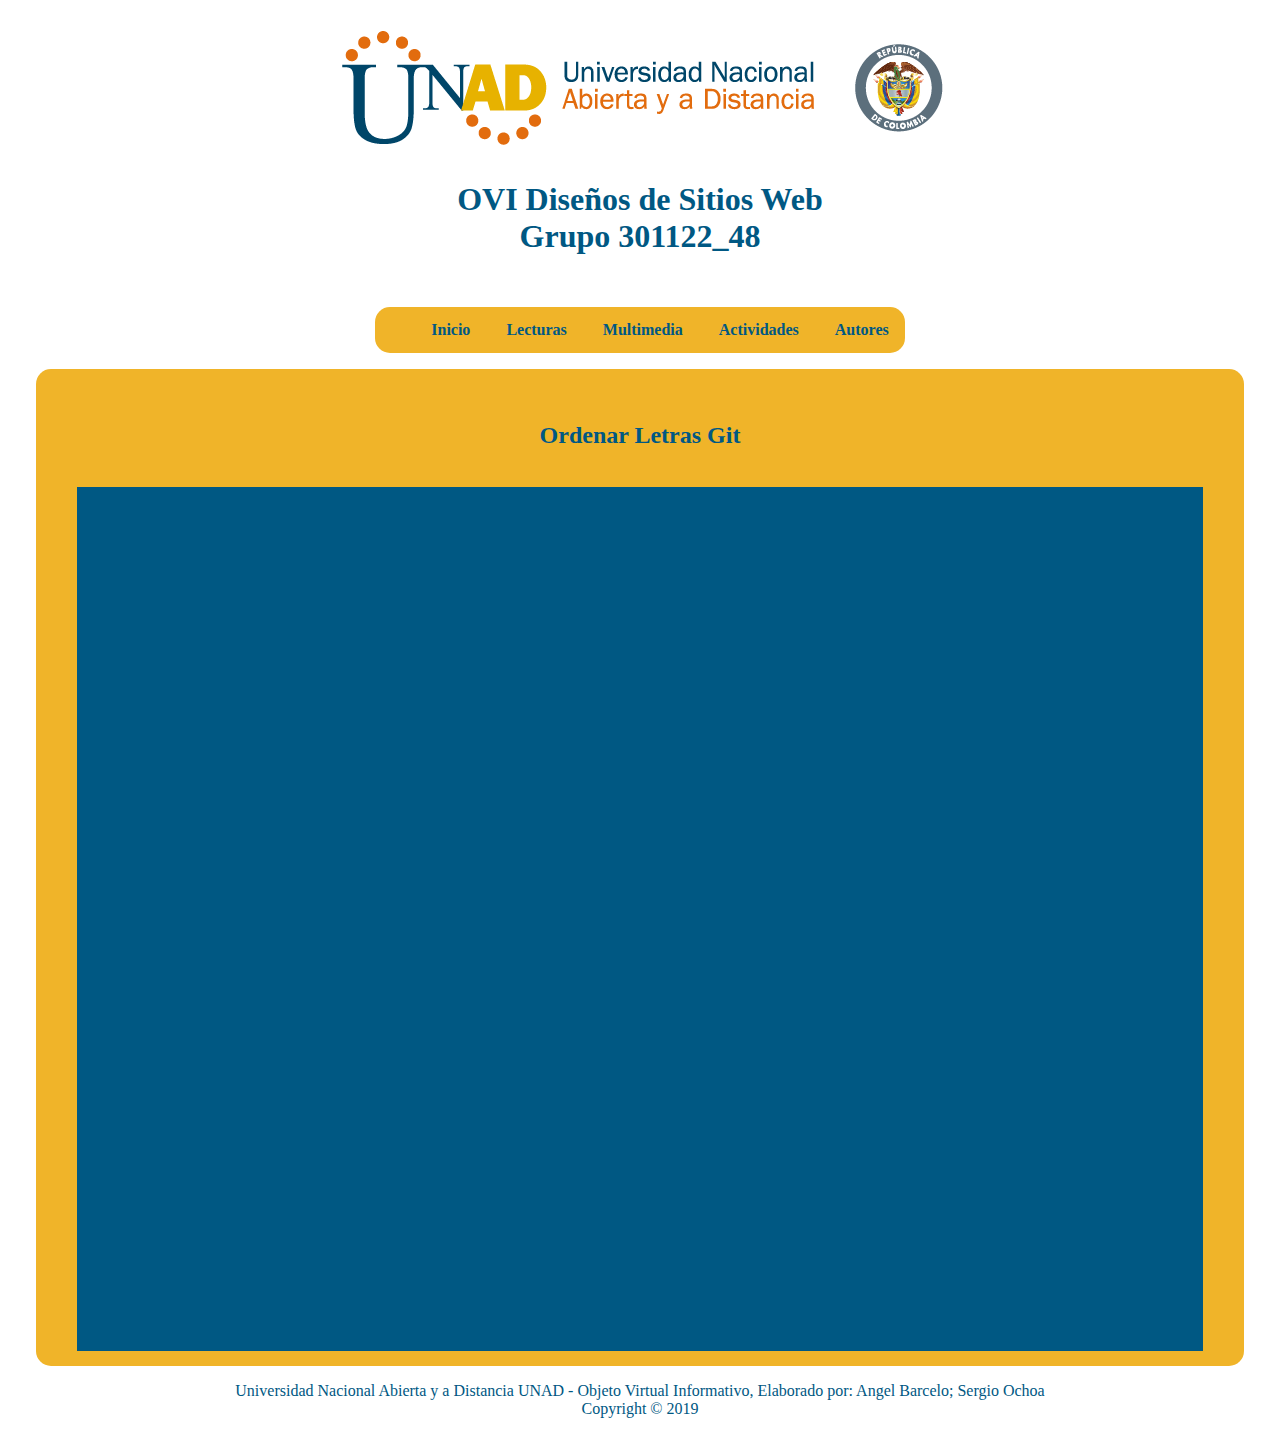
<file: actividades1.html>
<!DOCTYPE html>
<html lang="es">

<head>
  <meta charset="utf-8">
  <title>OVI Diseños Sitios Web</title>
  <link rel="stylesheet" href="CSS/estilos.css">
  <style type="text/css"></style>
</head>

<body>
  <header>
    <img src="haderUNAD.png" alt="some_text" style="width:width;height:height">
    <h1>OVI Diseños de Sitios Web<br>Grupo 301122_48</h1>
  </header>
  <nav>
    <ul class="menu">
      <li><a href="index.html">Inicio</a></li>
      <li class="desplegable">
        <a class="btnDesplegable" href="#">Lecturas</a>
      <div class="contenidoDesplegable">
        <a href="lecturas1.html">GIT</a>
        <a href="lecturas2.html">GITHUB</a>
        <a href="lecturas3.html">Mockup's</a>
        <a href="lecturas4.html">HTML5</a>
        <a href="lecturas5.html">CSS3</a>
      </div>
      </li>
      <li class="desplegable">
        <a class="btnDesplegable" href="#">Multimedia</a>
      <div class="contenidoDesplegable">
        <a href="multimedia1.html">Curso De HTML 5</a>
        <a href="multimedia2.html">Curso profesional de CSS3 de 0 a 100</a>
      </div>
      </li>
      <li class="desplegable">
        <a class="btnDesplegable" href="#">Actividades</a>
      <div class="contenidoDesplegable">
        <a href="actividades1.html">1. Ordenar Letras GitL</a>
        <a href="actividades2.html">2. Sopa De Letras</a>
        <a href="actividades3.html">3. Crucigramas</a>
      </div>
      </li>
      <li><a href="autores.html">Autores</a></li>
    </ul>
  </nav>
<section class="contenedor">
  <br>
  <h3>
    <h2 align="center">Ordenar Letras Git</h2>
  </h3>
  <br/>
  <article>
    <p>
      <iframe src='https://es.educaplay.com/recursos-educativos/3644293-github.html' width= '100%' height='800' frameborder='0'></iframe><a href='https://es.educaplay.com/recursos-educativos/3644293-github.html'></a>
    </p>
  </article>
    </section>
<footer>
    <p>Universidad Nacional Abierta y a Distancia UNAD - Objeto Virtual Informativo, Elaborado por: Angel Barcelo; Sergio Ochoa <br>Copyright &copy; 2019</p>
  </footer>

</body>
</html>
</file>
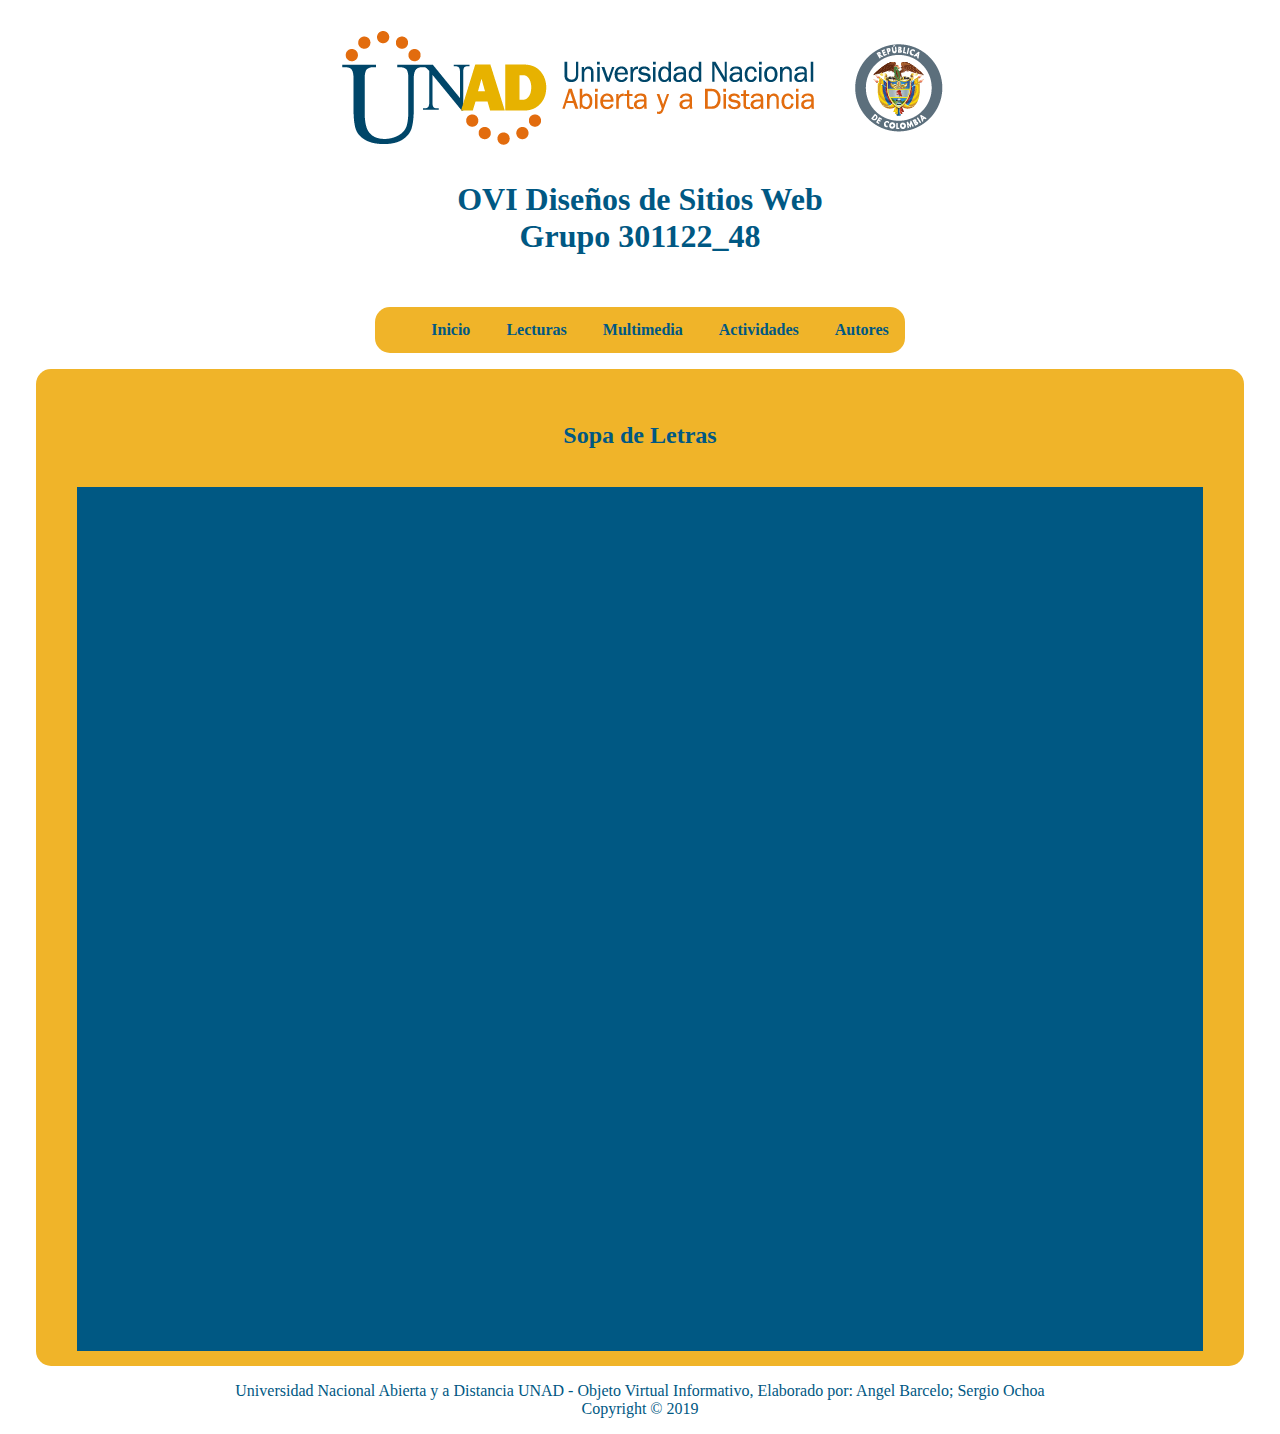
<file: actividades2.html>
<!DOCTYPE html>
<html lang="es">

<head>
  <meta charset="utf-8">
  <title>OVI Diseños Sitios Web</title>
  <link rel="stylesheet" href="CSS/estilos.css">
  <style type="text/css"></style>
</head>

<body>
  <header>
    <img src="haderUNAD.png" alt="some_text" style="width:width;height:height">
    <h1>OVI Diseños de Sitios Web<br>Grupo 301122_48</h1>
  </header>
  <nav>
    <ul class="menu">
      <li><a href="index.html">Inicio</a></li>
      <li class="desplegable">
        <a class="btnDesplegable" href="#">Lecturas</a>
      <div class="contenidoDesplegable">
        <a href="lecturas1.html">GIT</a>
        <a href="lecturas2.html">GITHUB</a>
        <a href="lecturas3.html">Mockup's</a>
        <a href="lecturas4.html">HTML5</a>
        <a href="lecturas5.html">CSS3</a>
      </div>
      </li>
      <li class="desplegable">
        <a class="btnDesplegable" href="#">Multimedia</a>
      <div class="contenidoDesplegable">
        <a href="multimedia1.html">Curso De HTML 5</a>
        <a href="multimedia2.html">Curso profesional de CSS3 de 0 a 100</a>
      </div>
      </li>
      <li class="desplegable">
        <a class="btnDesplegable" href="#">Actividades</a>
      <div class="contenidoDesplegable">
        <a href="actividades1.html">1. Ordenar Letras Git</a>
        <a href="actividades2.html">2. Sopa De Letras</a>
        <a href="actividades3.html">3. Crucigramas</a>
      </div>
      </li>
      <li><a href="autores.html">Autores</a></li>
    </ul>
  </nav>
<section class="contenedor">
  <br>
  <h3>
    <h2 align="center">Sopa de Letras</h2>
  </h3>
  <br/>
  <article>
    <p>
      <iframe src='https://es.educaplay.com/recursos-educativos/2647596-sopa_de_letras_ova_html5_y_css.html' width= '100%' height='800' frameborder='0'></iframe><a href='https://es.educaplay.com/recursos-educativos/2647596-sopa_de_letras_ova_html5_y_css.html'></a>
    </p>

  </article>
    </section>
<footer>
    <p>Universidad Nacional Abierta y a Distancia UNAD - Objeto Virtual Informativo, Elaborado por: Angel Barcelo; Sergio Ochoa <br>Copyright &copy; 2019</p>
  </footer>

</body>
</html>
</file>
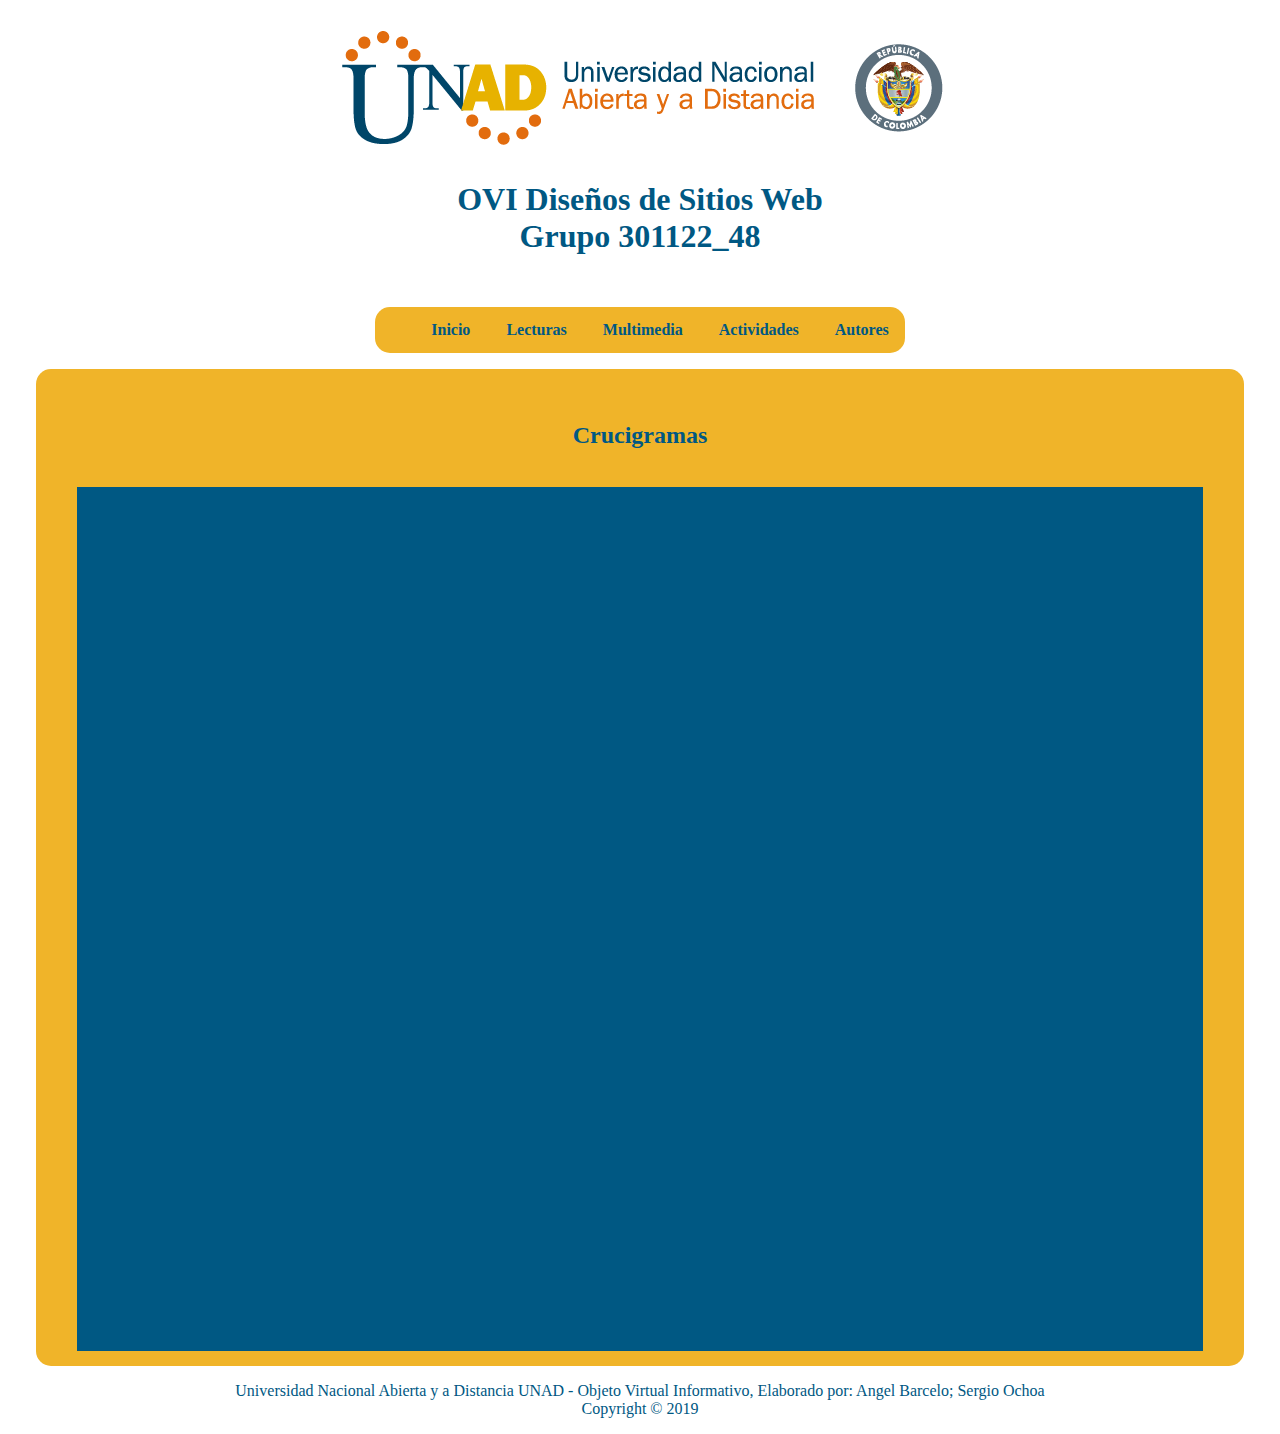
<file: actividades3.html>
<!DOCTYPE html>
<html lang="es">

<head>
  <meta charset="utf-8">
  <title>OVI Diseños Sitios Web</title>
  <link rel="stylesheet" href="CSS/estilos.css">
  <style type="text/css"></style>
</head>

<body>
  <header>
    <img src="haderUNAD.png" alt="some_text" style="width:width;height:height">
    <h1>OVI Diseños de Sitios Web<br>Grupo 301122_48</h1>
  </header>
  <nav>
    <ul class="menu">
      <li><a href="index.html">Inicio</a></li>
      <li class="desplegable">
        <a class="btnDesplegable" href="#">Lecturas</a>
      <div class="contenidoDesplegable">
        <a href="lecturas1.html">GIT</a>
        <a href="lecturas2.html">GITHUB</a>
        <a href="lecturas3.html">Mockup's</a>
        <a href="lecturas4.html">HTML5</a>
        <a href="lecturas5.html">CSS3</a>
      </div>
      </li>
      <li class="desplegable">
        <a class="btnDesplegable" href="#">Multimedia</a>
      <div class="contenidoDesplegable">
        <a href="multimedia1.html">Curso De HTML 5</a>
        <a href="multimedia2.html">Curso profesional de CSS3 de 0 a 100</a>
      </div>
      </li>
      <li class="desplegable">
        <a class="btnDesplegable" href="#">Actividades</a>
      <div class="contenidoDesplegable">
        <a href="actividades1.html">1. Ordenar Letras Git</a>
        <a href="actividades2.html">2. Sopa De Letras</a>
        <a href="actividades3.html">3. Crucigramass</a>
      </div>
      </li>
      <li><a href="autores.html">Autores</a></li>
    </ul>
  </nav>
<section class="contenedor">
  <br>
  <h3>
    <h2 align="center">Crucigramas</h2>
  </h3>
  <br/>
  <article>
    <p>
      <iframe src='https://es.educaplay.com/recursos-educativos/3258125-html_y_css.html' width= '100%' height='800' frameborder='0'></iframe><a href='https://es.educaplay.com/recursos-educativos/3258125-html_y_css.html'></a>
    </p>

  </article>
    </section>
<footer>
    <p>Universidad Nacional Abierta y a Distancia UNAD - Objeto Virtual Informativo, Elaborado por: Angel Barcelo; Sergio Ochoa <br>Copyright &copy; 2019</p>
  </footer>

</body>
</html>
</file>
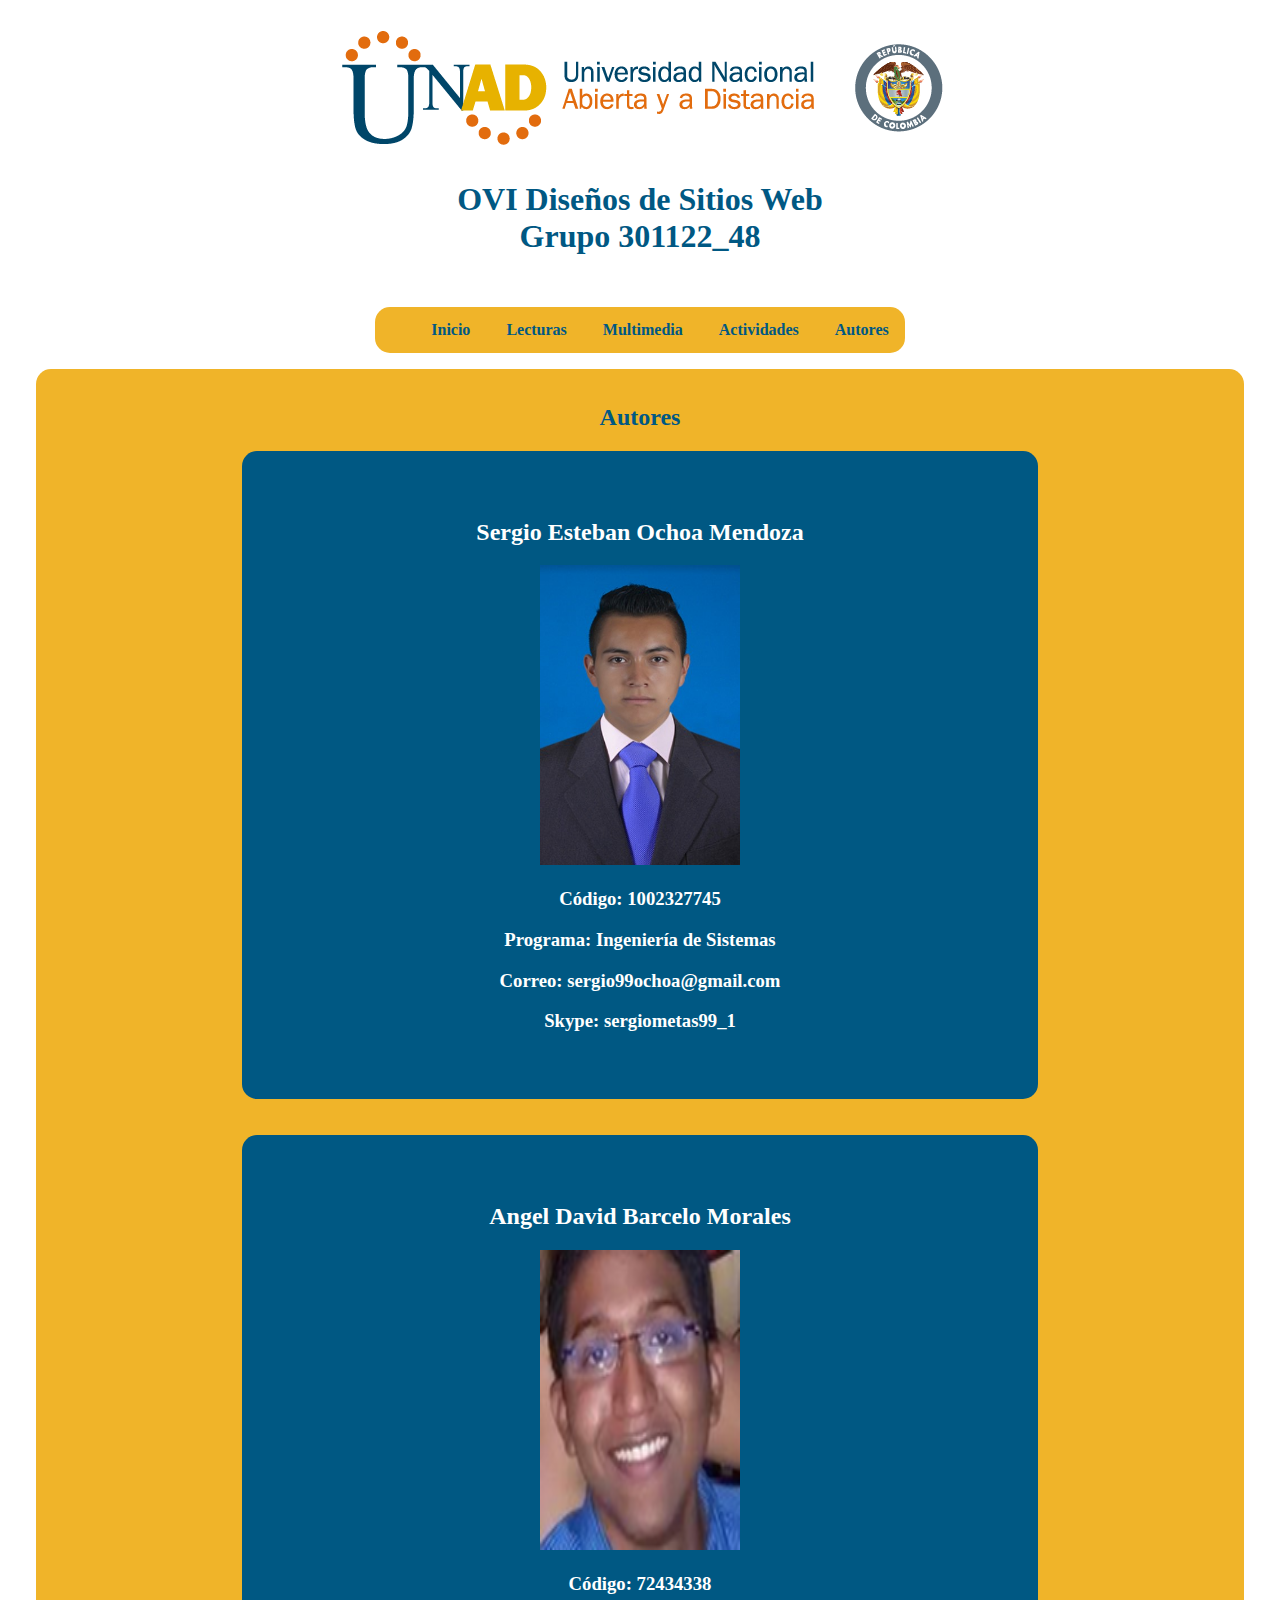
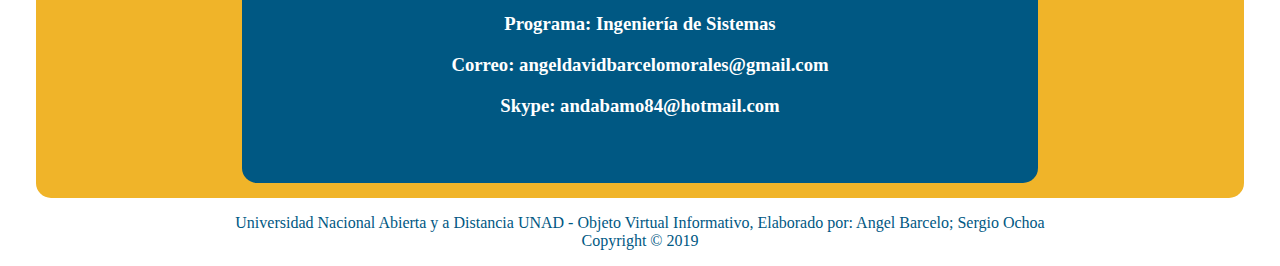
<file: autores.html>
<!DOCTYPE html>
<html lang="es">

<head>
  <meta charset="utf-8">
  <title>OVI Diseños Sitios Web</title>
  <link rel="stylesheet" href="CSS/estilos.css">
  <style type="text/css"></style>
</head>

<body>
  <header>
    <img src="haderUNAD.png" alt="some_text" style="width:width;height:height">
    <h1>OVI Diseños de Sitios Web<br>Grupo 301122_48</h1>
  </header>
  <nav>
    <ul class="menu">
      <li><a href="index.html">Inicio</a></li>
      <li class="desplegable">
        <a class="btnDesplegable" href="#">Lecturas</a>
      <div class="contenidoDesplegable">
        <a href="lecturas1.html">GIT</a>
        <a href="lecturas2.html">GITHUB</a>
        <a href="lecturas3.html">Mockup's</a>
        <a href="lecturas4.html">HTML5</a>
        <a href="lecturas5.html">CSS3</a>
      </div>
      </li>
      <li class="desplegable">
        <a class="btnDesplegable" href="#">Multimedia</a>
      <div class="contenidoDesplegable">
        <a href="multimedia1.html">Curso de HTML5</a>
        <a href="multimedia2.html">Curso de CSS3</a>
      </div>
      </li>
      <li class="desplegable">
        <a class="btnDesplegable" href="#">Actividades</a>
      <div class="contenidoDesplegable">
        <a href="actividades1.html">1.Ordenar Letras Git</a>
        <a href="actividades2.html">2.Sopa de Letras</a>
        <a href="actividades3.html">3.Crucigramas</a>
      </div>
      </li>
      <li><a href="autores.html">Autores</a></li>
    </ul>
  </nav>

  <section class="contenedor">
    <h2>Autores</h2>
    <section class="principal">
      <h2>Sergio Esteban Ochoa Mendoza</h2>
      <img src="autores1.jpg" width="200px" height="300px">
      <h3>Código: 1002327745</h3>
      <h3>Programa: Ingeniería de Sistemas</h3>
      <h3>Correo: sergio99ochoa@gmail.com</h3>
      <h3>Skype: sergiometas99_1</h3>
    </section>
    <br><br><br>
    <section class="principal2">
      <h2>Angel David Barcelo Morales</h2>
      <img src="autores2.jpg" width="200px" height="300px">
      <h3>Código: 72434338</h3>
      <h3>Programa: Ingeniería de Sistemas</h3>
      <h3>Correo: angeldavidbarcelomorales@gmail.com</h3>
      <h3>Skype: andabamo84@hotmail.com</h3>
    </section>
  </section>

  <footer>
    <p>Universidad Nacional Abierta y a Distancia UNAD - Objeto Virtual Informativo, Elaborado por: Angel
    Barcelo; Sergio Ochoa <br>Copyright &copy; 2019</p>
  </footer>

</body>
</html>
</file>
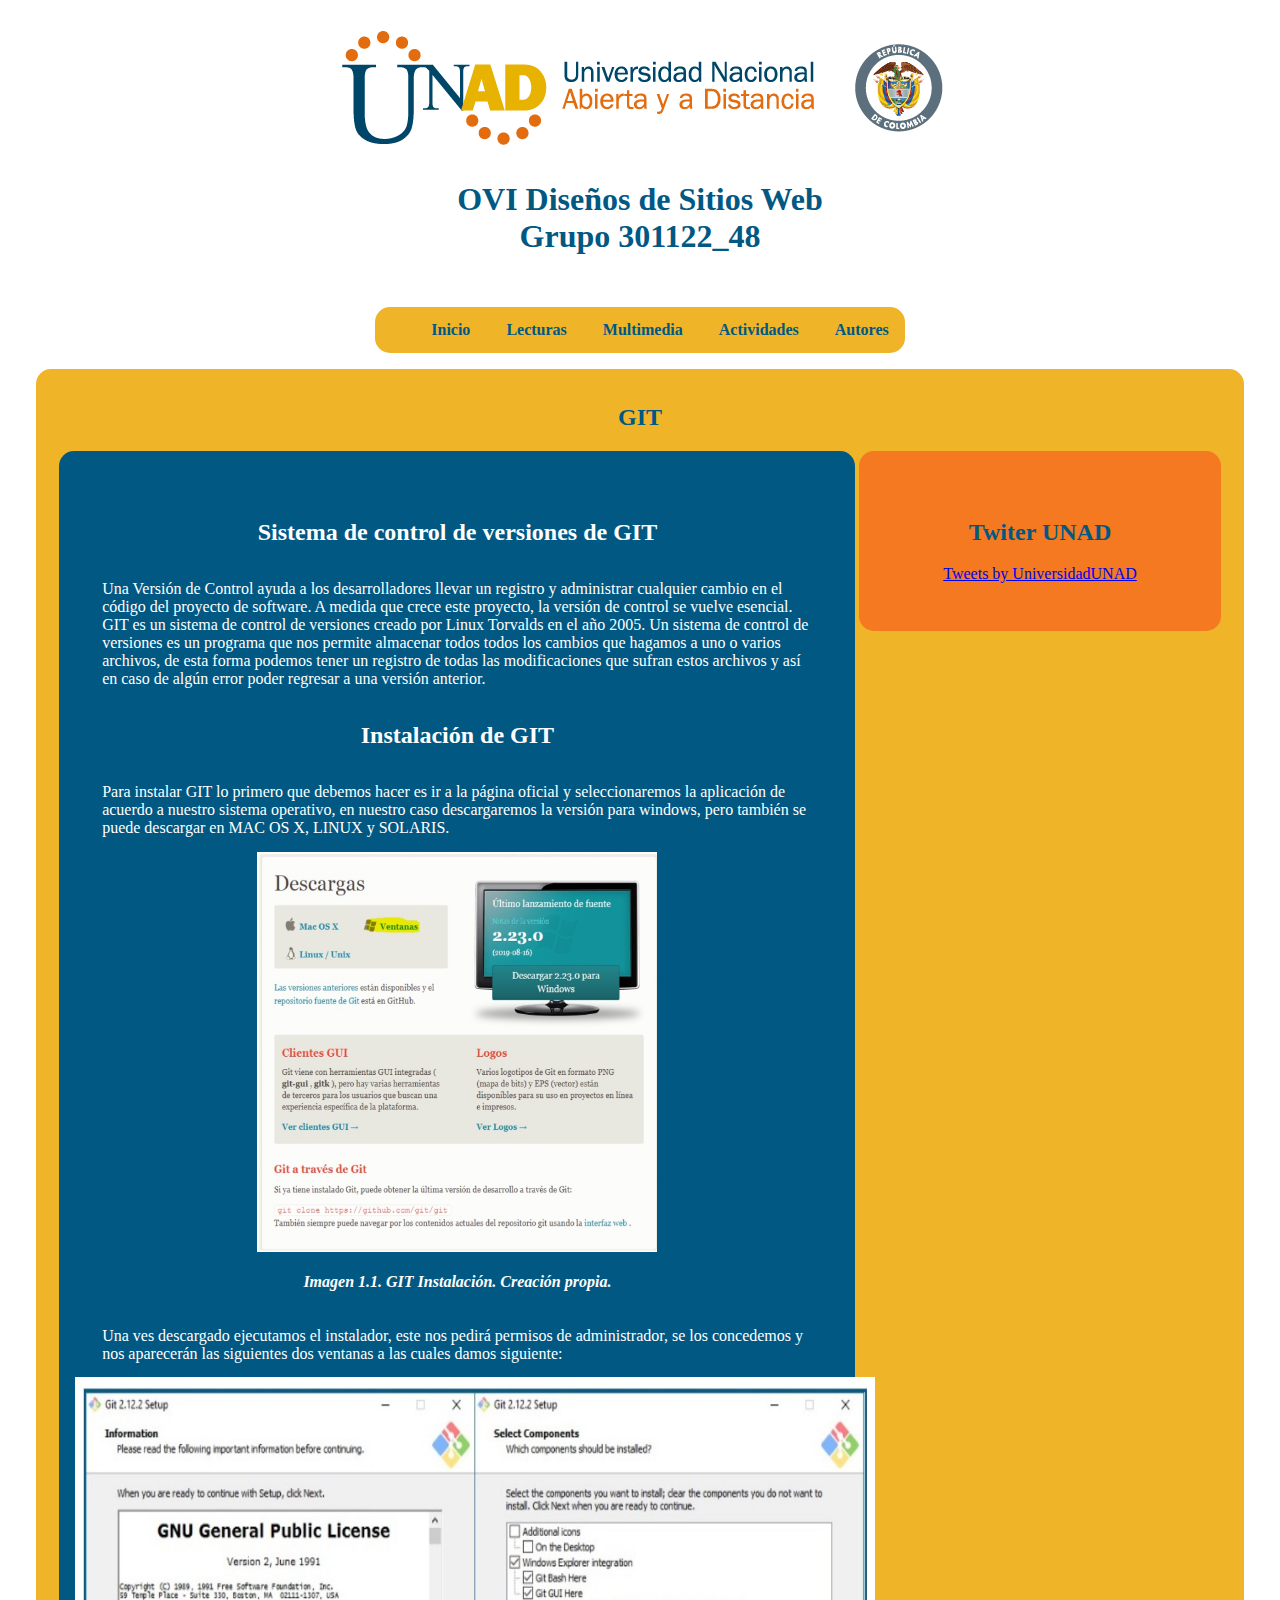
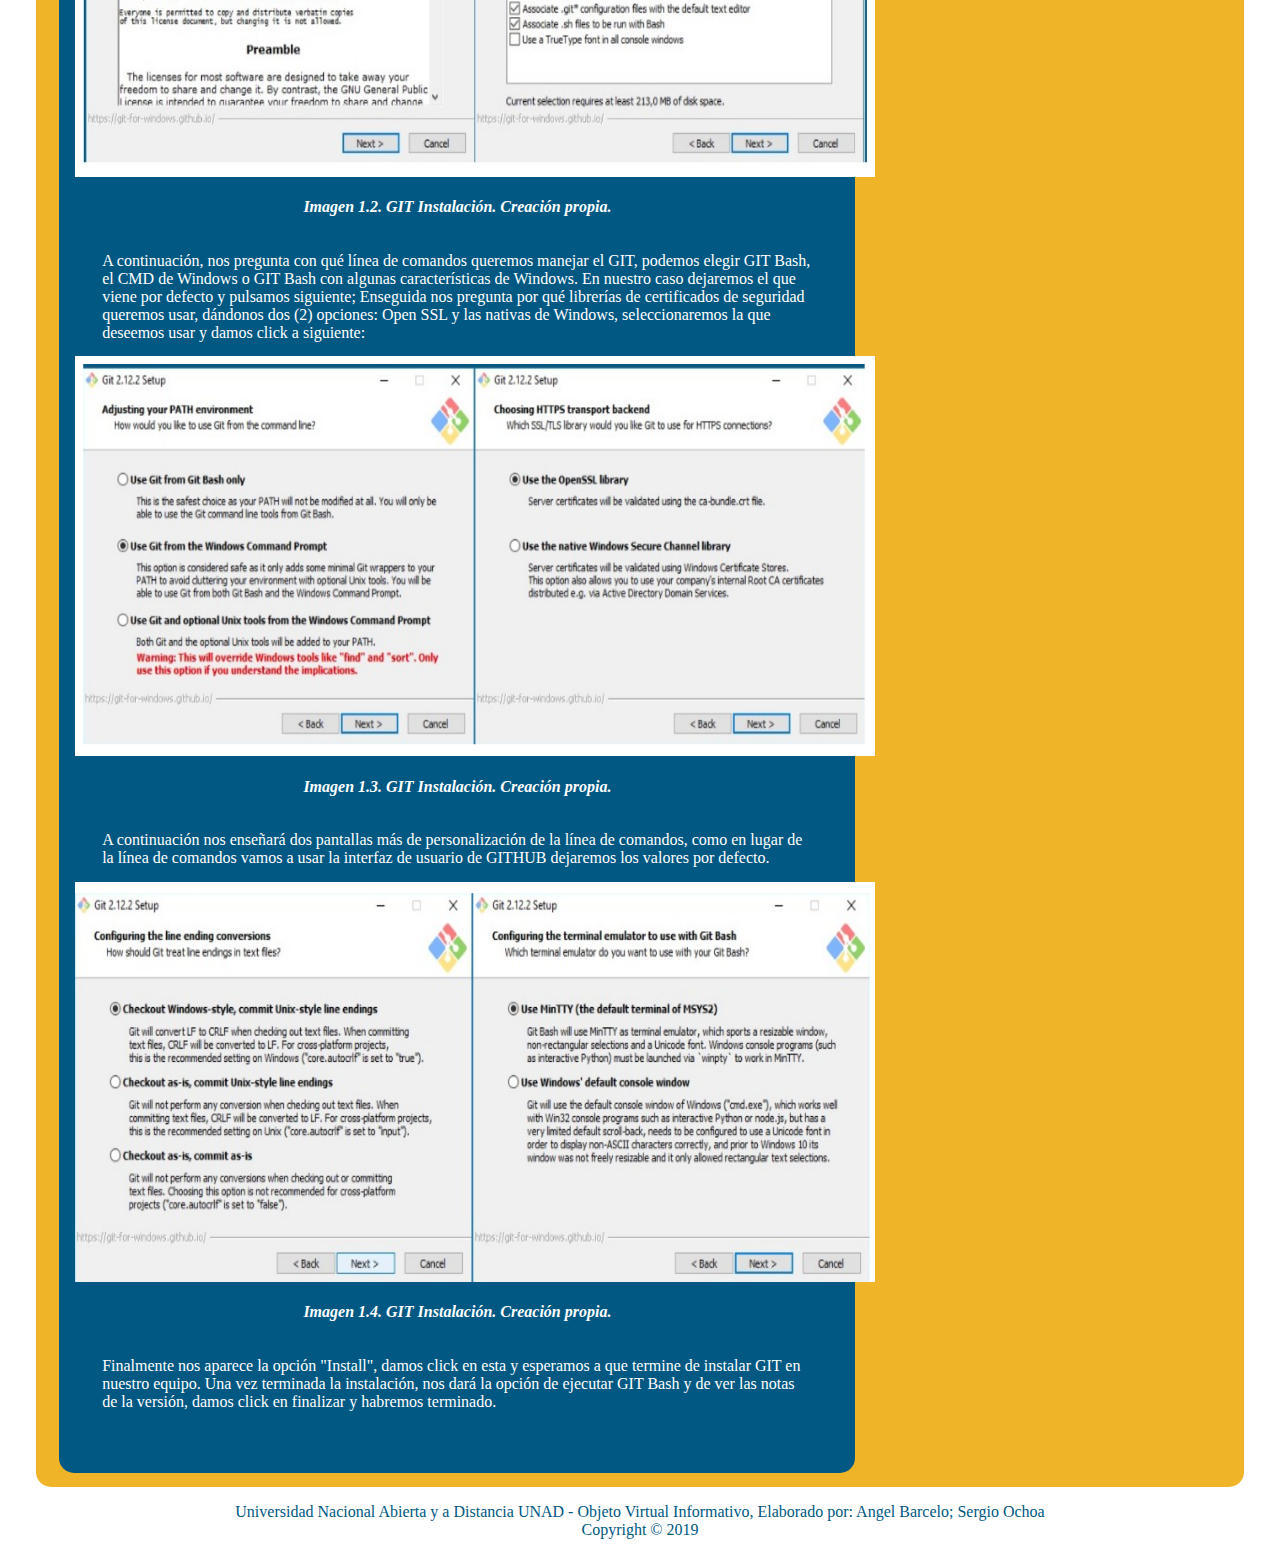
<file: lecturas1.html>
<!DOCTYPE html>
<html lang="es">

<head>
  <meta charset="utf-8">
  <title>OVI Diseños Sitios Web</title>
  <link rel="stylesheet" href="CSS/estilos.css">
  <style type="text/css"></style>
</head>

<body>
  <header>
    <img src="haderUNAD.png" alt="some_text" style="width:width;height:height">
    <h1>OVI Diseños de Sitios Web<br>Grupo 301122_48</h1>
  </header>
  <nav>
    <ul class="menu">
      <li><a href="index.html">Inicio</a></li>
      <li class="desplegable">
        <a class="btnDesplegable" href="#">Lecturas</a>
      <div class="contenidoDesplegable">
        <a href="lecturas1.html">GIT</a>
        <a href="lecturas2.html">GITHUB</a>
        <a href="lecturas3.html">Mockup's</a>
        <a href="lecturas4.html">HTML5</a>
        <a href="lecturas5.html">CSS3</a>
      </div>
      </li>
      <li class="desplegable">
        <a class="btnDesplegable" href="#">Multimedia</a>
      <div class="contenidoDesplegable">
        <a href="multimedia1.html">Curso de HTML5</a>
        <a href="multimedia2.html">Curso de CSS3</a>
      </div>
      </li>
      <li class="desplegable">
        <a class="btnDesplegable" href="#">Actividades</a>
      <div class="contenidoDesplegable">
        <a href="actividades1.html">1.Ordenar Letras Git</a>
        <a href="actividades2.html">2.Sopa de Letras</a>
        <a href="actividades3.html">3.Crucigramas</a>
      </div>
      </li>
      <li><a href="autores.html">Autores</a></li>
    </ul>
  </nav>

  <section class="contenedor">
    <h2>GIT</h2>

    <section class="principal">
      <h2>Sistema de control de versiones de GIT</h2>
      <article>
        Una Versión de Control ayuda a los desarrolladores llevar un registro y administrar cualquier cambio
        en el código del proyecto de software. A medida que crece este proyecto, la versión de control se vuelve esencial.<br>
        GIT es un sistema de control de versiones creado por Linux Torvalds en el año 2005.
        Un sistema de control de versiones es un programa que nos permite almacenar todos todos
        los cambios que hagamos a uno o varios archivos, de esta forma podemos tener un registro de todas
        las modificaciones que sufran estos archivos y así en caso de algún error poder regresar a una
        versión anterior.
      </article>
      <h2>Instalación de GIT</h2>
      <article>
        Para instalar GIT lo primero que debemos hacer es ir a la página oficial y seleccionaremos la aplicación
        de acuerdo a nuestro sistema operativo, en nuestro caso descargaremos la versión para windows, pero también
        se puede descargar en MAC OS X, LINUX y SOLARIS.
      </article>
      <img src="lecturas1-imagen1.png" width="400" height="400" align="center"/>
      <h4><i>Imagen 1.1. GIT Instalación. Creación propia.</i></h4>
      <article>
        Una ves descargado ejecutamos el instalador, este nos pedirá permisos de administrador, se los concedemos y nos
        aparecerán las siguientes dos ventanas a las cuales damos siguiente:
      </article>
      <img src="lecturas1-imagen2.png" width="800" height="400" align="center"/>
      <h4><i>Imagen 1.2. GIT Instalación. Creación propia.</i></h4>
      <article>
        A continuación, nos pregunta con qué línea de comandos queremos manejar el GIT, podemos elegir GIT Bash,
        el CMD de Windows o GIT Bash con algunas características de Windows. En nuestro caso dejaremos el que viene
        por defecto y pulsamos siguiente; Enseguida nos pregunta por qué librerías de certificados de seguridad queremos
        usar, dándonos dos (2) opciones: Open SSL y las nativas de Windows, seleccionaremos la que deseemos usar y damos
        click a siguiente:
      </article>
      <img src="lecturas1-imagen3.png" width="800" height="400" align="center"/>
      <h4><i>Imagen 1.3. GIT Instalación. Creación propia.</i></h4>
      <article>
        A continuación nos enseñará dos pantallas más de personalización de la línea de comandos, como en lugar de la línea
        de comandos vamos a usar la interfaz de usuario de GITHUB dejaremos los valores por defecto.
      </article>
      <img src="lecturas1-imagen4.png" width="800" height="400" align="center"/>
      <h4><i>Imagen 1.4. GIT Instalación. Creación propia.</i></h4>
      <article>
        Finalmente nos aparece la opción "Install", damos click en esta y esperamos a que termine de instalar GIT en nuestro
        equipo. Una vez terminada la instalación, nos dará la opción de ejecutar GIT Bash y de ver las notas de la versión, damos
        click en finalizar y habremos terminado.
      </article>
    </section>

    <aside>
      <h2>Twiter UNAD</h2>
      <a width="300" height="200" class="twitter-timeline" href="https://twitter.com/UniversidadUNAD?ref_src=twsrc%5Etfw">Tweets by UniversidadUNAD</a> <script async src="https://platform.twitter.com/widgets.js" charset="utf-8"></script>
    </aside>
  </section>

  <footer>
    <p>Universidad Nacional Abierta y a Distancia UNAD - Objeto Virtual Informativo, Elaborado por: Angel
    Barcelo; Sergio Ochoa <br>Copyright &copy; 2019</p>
  </footer>

</body>
</html>
</file>
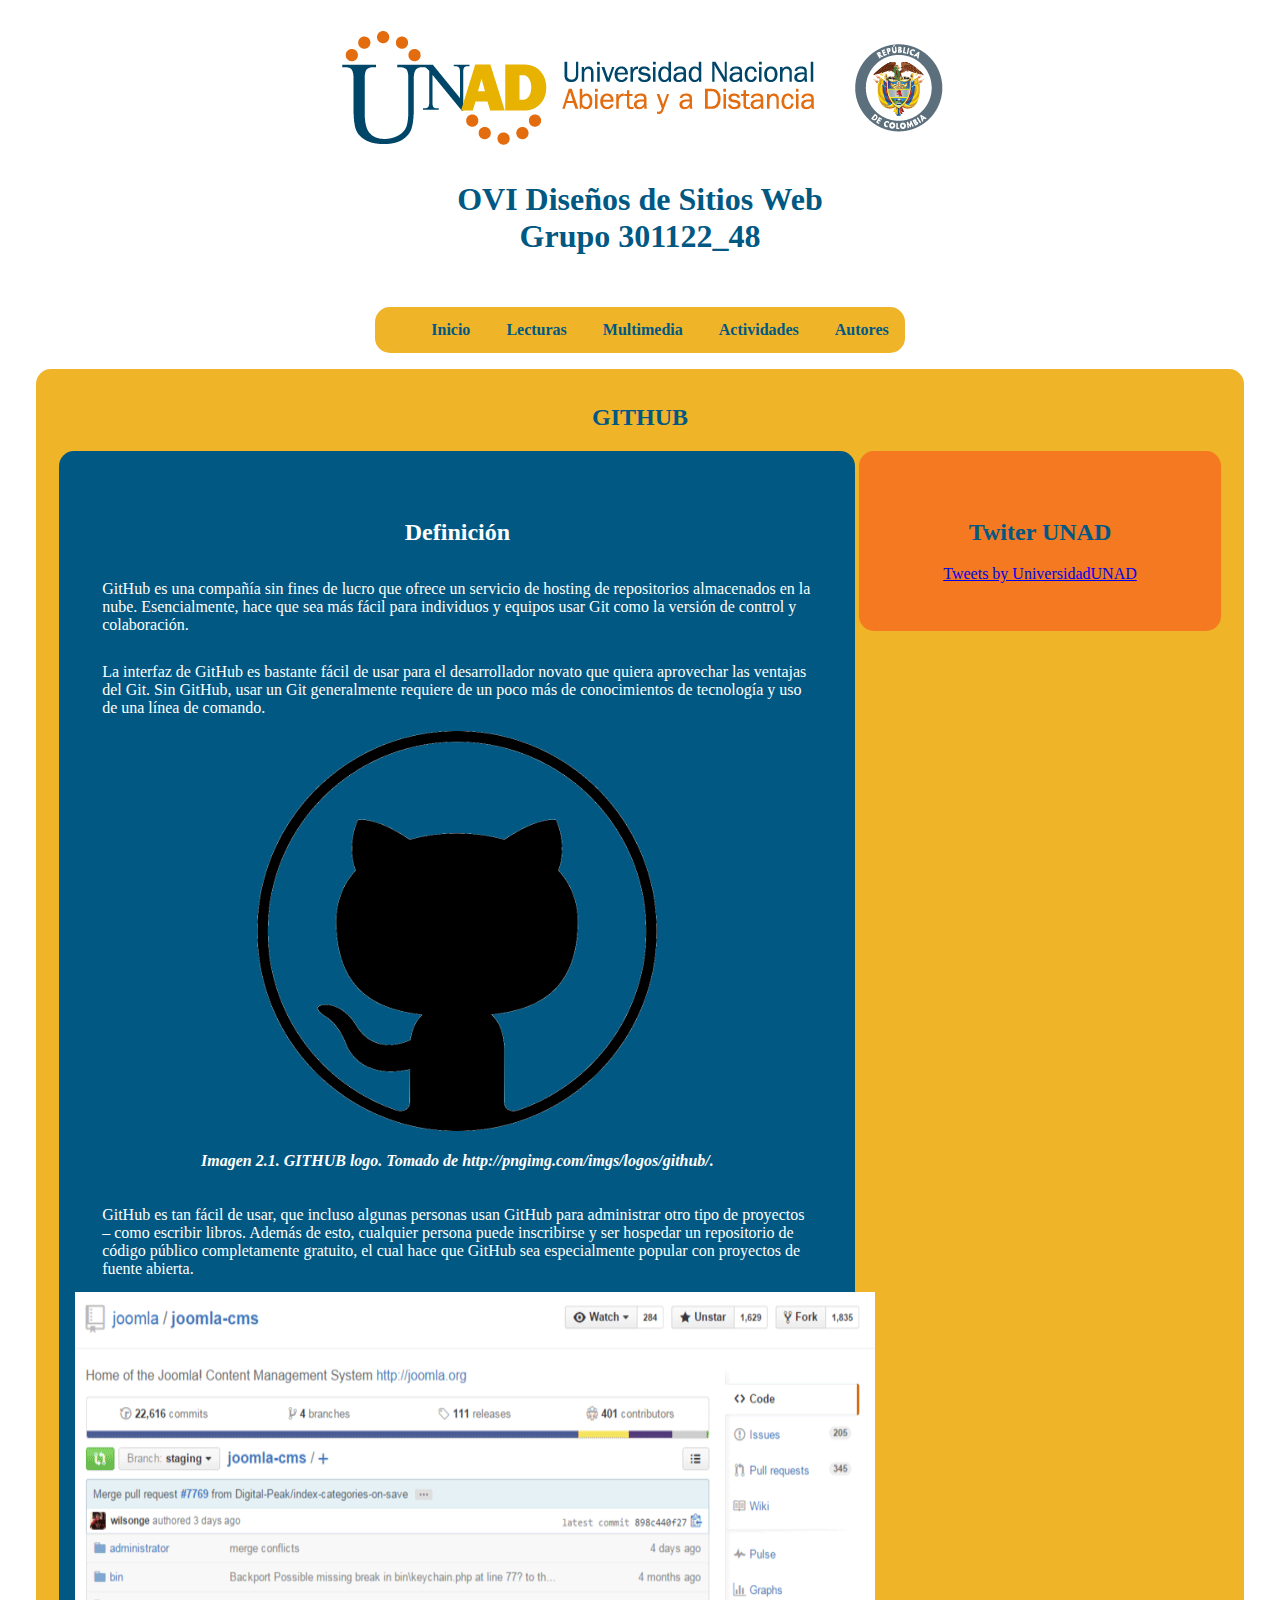
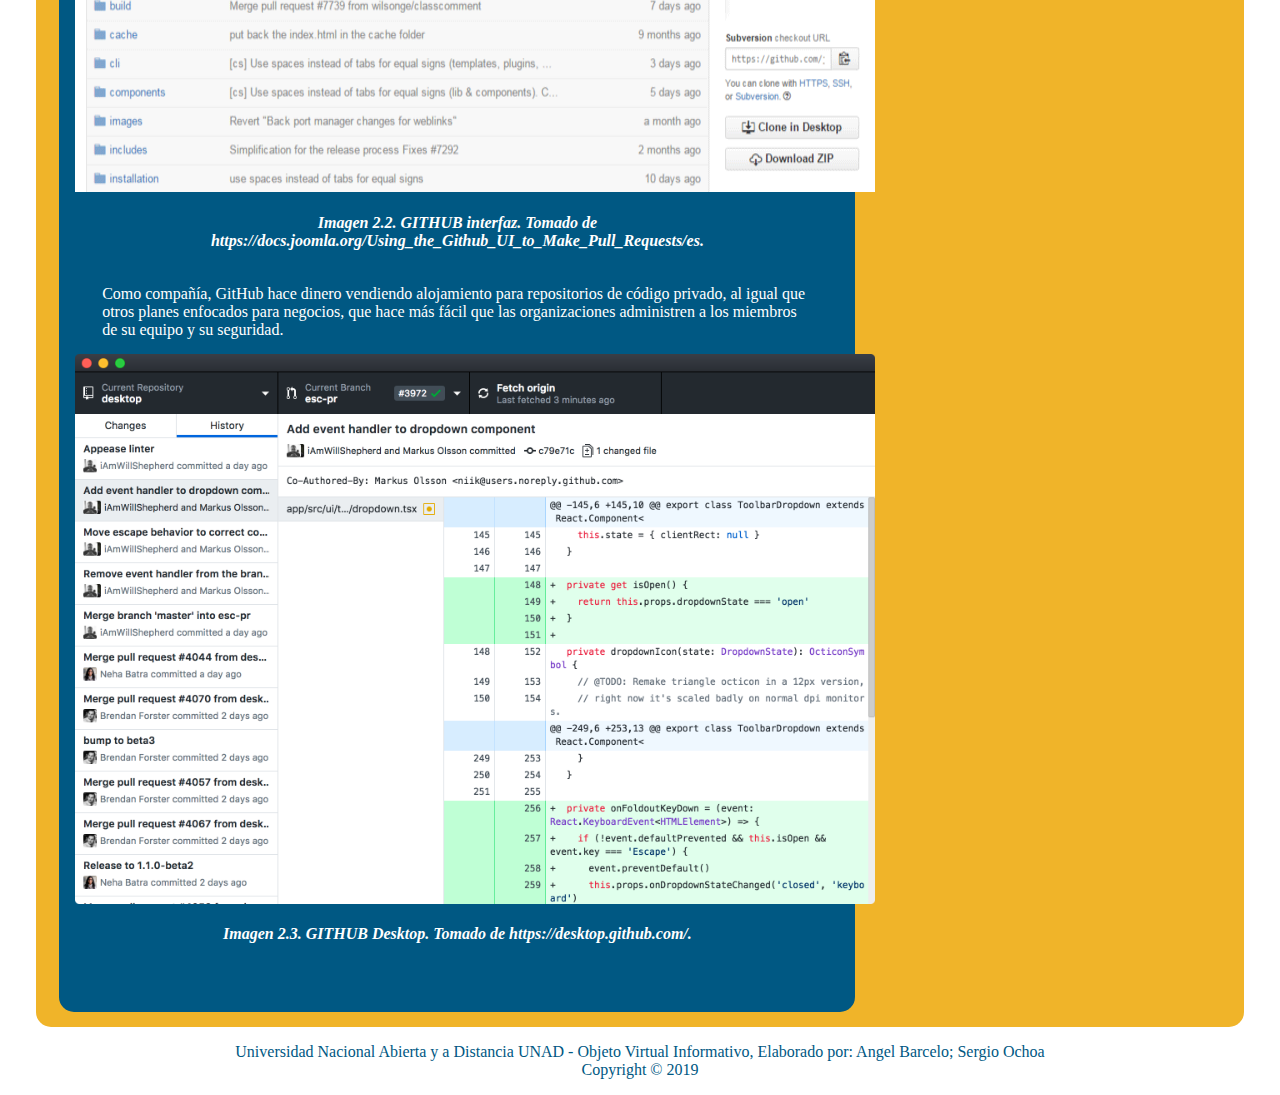
<file: lecturas2.html>
<!DOCTYPE html>
<html lang="es">

<head>
  <meta charset="utf-8">
  <title>OVI Diseños Sitios Web</title>
  <link rel="stylesheet" href="CSS/estilos.css">
  <style type="text/css"></style>
</head>

<body>
  <header>
    <img src="haderUNAD.png" alt="some_text" style="width:width;height:height">
    <h1>OVI Diseños de Sitios Web<br>Grupo 301122_48</h1>
  </header>
  <nav>
    <ul class="menu">
      <li><a href="index.html">Inicio</a></li>
      <li class="desplegable">
        <a class="btnDesplegable" href="#">Lecturas</a>
      <div class="contenidoDesplegable">
        <a href="lecturas1.html">GIT</a>
        <a href="lecturas2.html">GITHUB</a>
        <a href="lecturas3.html">Mockup's</a>
        <a href="lecturas4.html">HTML5</a>
        <a href="lecturas5.html">CSS3</a>
      </div>
      </li>
      <li class="desplegable">
        <a class="btnDesplegable" href="#">Multimedia</a>
      <div class="contenidoDesplegable">
        <a href="multimedia1.html">Curso de HTML5</a>
        <a href="multimedia2.html">Curso de CSS3</a>
      </div>
      </li>
      <li class="desplegable">
        <a class="btnDesplegable" href="#">Actividades</a>
      <div class="contenidoDesplegable">
        <a href="actividades1.html">1.Ordenar Letras Git</a>
        <a href="actividades2.html">2.Sopa de Letras</a>
        <a href="actividades3.html">3.Crucigramas</a>
      </div>
      </li>
      <li><a href="autores.html">Autores</a></li>
    </ul>
  </nav>

  <section class="contenedor">
    <h2>GITHUB</h2>

    <section class="principal">
      <h2>Definición</h2>
      <article>
        GitHub es una compañía sin fines de lucro que ofrece un servicio de hosting de repositorios almacenados en la nube.
        Esencialmente, hace que sea más fácil para individuos y equipos usar Git como la versión de control y colaboración.
      </article>
      <article>
        La interfaz de GitHub es bastante fácil de usar para el desarrollador novato que quiera aprovechar las ventajas del Git.
        Sin GitHub, usar un Git generalmente requiere de un poco más de conocimientos de tecnología y uso de una línea de comando.
      </article>
      <img src="lecturas2-imagen1.png" width="400" height="400" align="center"/>
      <h4><i>Imagen 2.1. GITHUB logo. Tomado de http://pngimg.com/imgs/logos/github/.</i></h4>
      <article>
        GitHub es tan fácil de usar, que incluso algunas personas usan GitHub para administrar otro tipo de proyectos – como escribir libros.
        Además de esto, cualquier persona puede inscribirse y ser hospedar un repositorio de código público completamente gratuito, el cual hace que
        GitHub sea especialmente popular con proyectos de fuente abierta.
      </article>
      <img src="lecturas2-imagen2.png" width="800" height="500" align="center"/>
      <h4><i>Imagen 2.2. GITHUB interfaz. Tomado de https://docs.joomla.org/Using_the_Github_UI_to_Make_Pull_Requests/es.</i></h4>
      <article>
        Como compañía, GitHub hace dinero vendiendo alojamiento para repositorios de código privado, al igual que otros planes enfocados para
        negocios, que hace más fácil que las organizaciones administren a los miembros de su equipo y su seguridad.
      </article>
      <img src="lecturas2-imagen3.png" width="800" height="550" align="center"/>
      <h4><i>Imagen 2.3. GITHUB Desktop. Tomado de https://desktop.github.com/.</i></h4>
    </section>

    <aside>
      <h2>Twiter UNAD</h2>
      <a width="300" height="200" class="twitter-timeline" href="https://twitter.com/UniversidadUNAD?ref_src=twsrc%5Etfw">Tweets by UniversidadUNAD</a> <script async src="https://platform.twitter.com/widgets.js" charset="utf-8"></script>
    </aside>
  </section>

  <footer>
    <p>Universidad Nacional Abierta y a Distancia UNAD - Objeto Virtual Informativo, Elaborado por: Angel
    Barcelo; Sergio Ochoa <br>Copyright &copy; 2019</p>
  </footer>

</body>
</html>
</file>
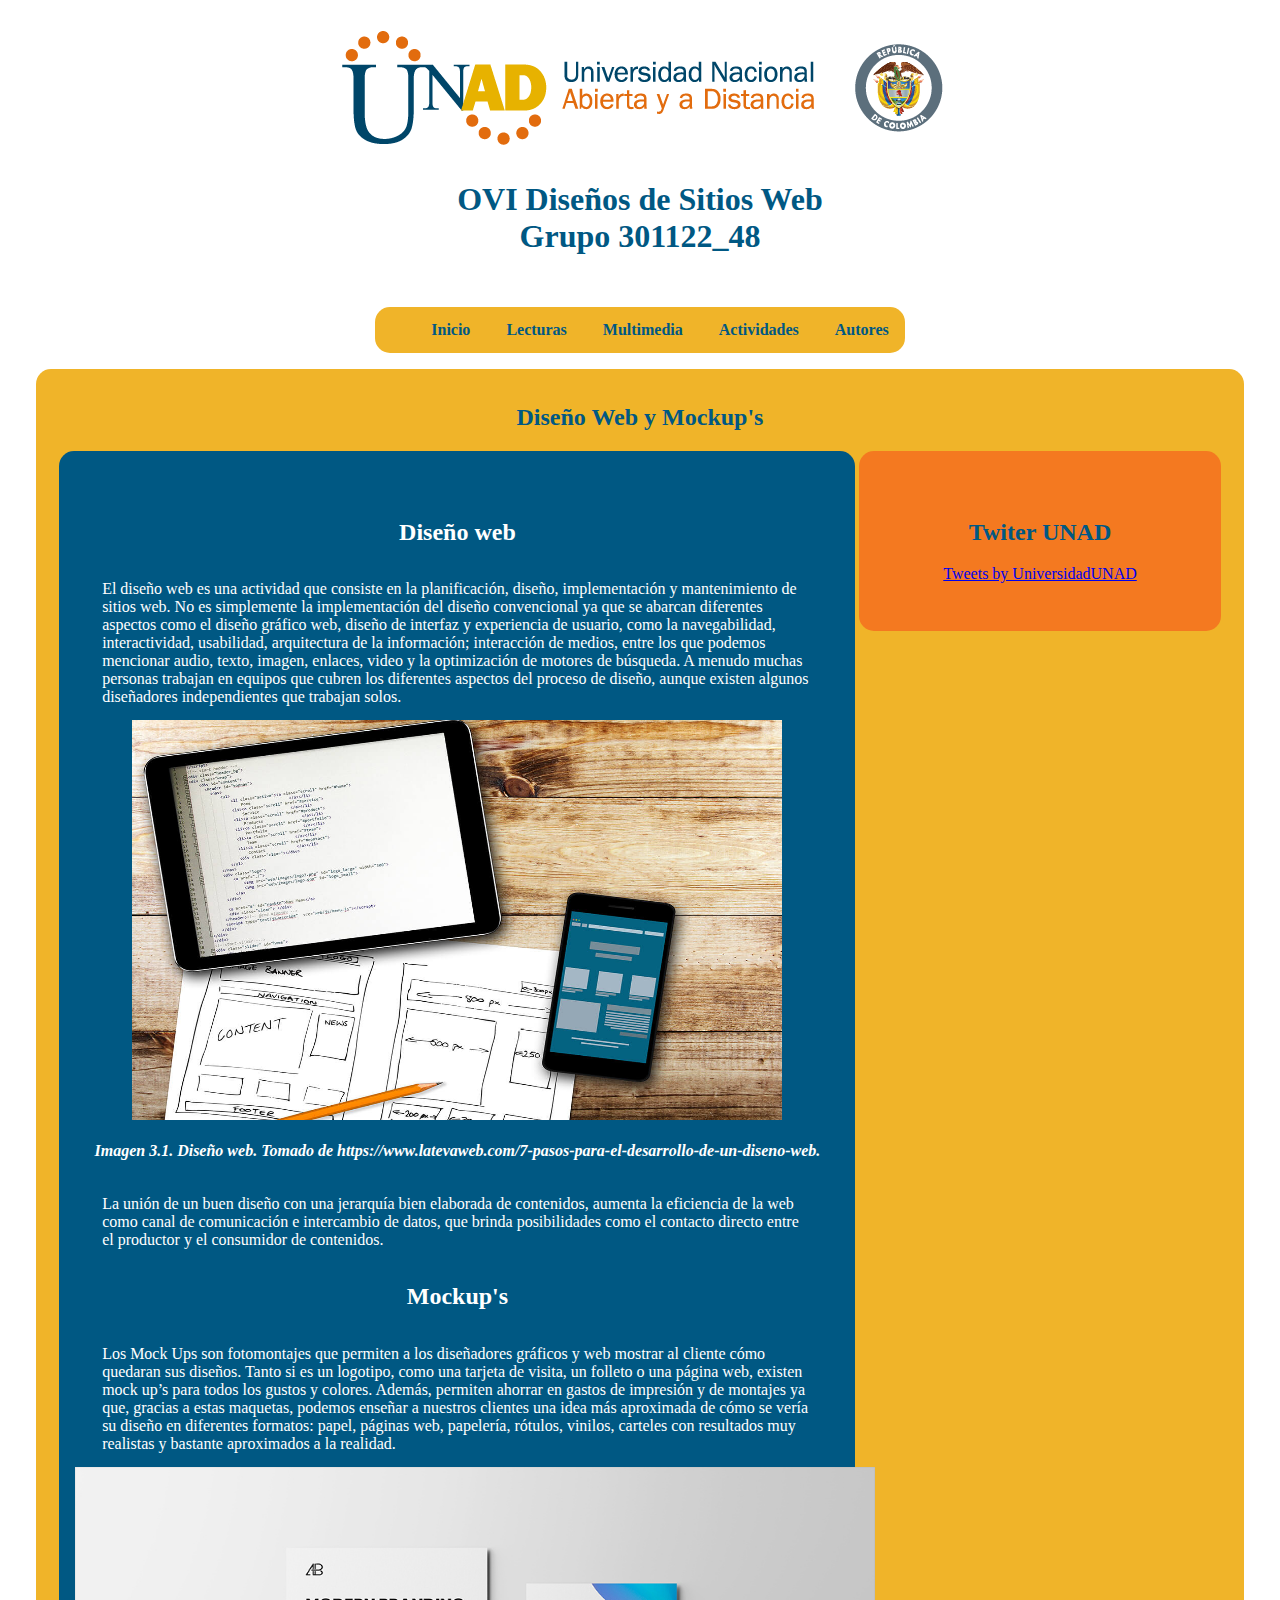
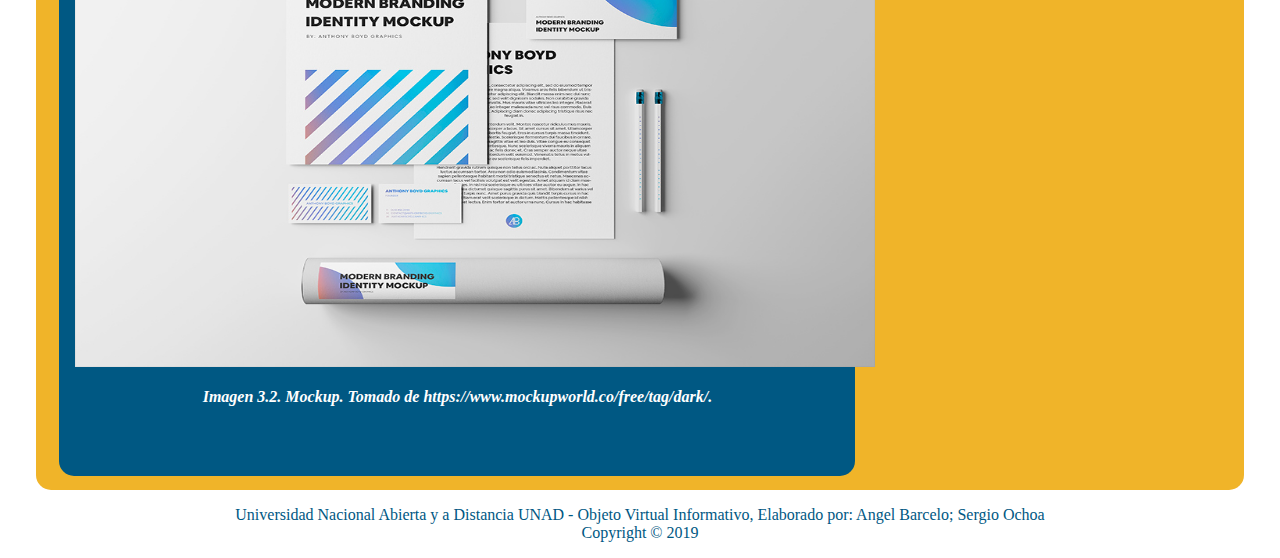
<file: lecturas3.html>
<!DOCTYPE html>
<html lang="es">

<head>
  <meta charset="utf-8">
  <title>OVI Diseños Sitios Web</title>
  <link rel="stylesheet" href="CSS/estilos.css">
  <style type="text/css"></style>
</head>

<body>
  <header>
    <img src="haderUNAD.png" alt="some_text" style="width:width;height:height">
    <h1>OVI Diseños de Sitios Web<br>Grupo 301122_48</h1>
  </header>
  <nav>
    <ul class="menu">
      <li><a href="index.html">Inicio</a></li>
      <li class="desplegable">
        <a class="btnDesplegable" href="#">Lecturas</a>
      <div class="contenidoDesplegable">
        <a href="lecturas1.html">GIT</a>
        <a href="lecturas2.html">GITHUB</a>
        <a href="lecturas3.html">Mockup's</a>
        <a href="lecturas4.html">HTML5</a>
        <a href="lecturas5.html">CSS3</a>
      </div>
      </li>
      <li class="desplegable">
        <a class="btnDesplegable" href="#">Multimedia</a>
      <div class="contenidoDesplegable">
        <a href="multimedia1.html">Curso de HTML5</a>
        <a href="multimedia2.html">Curso de CSS3</a>
      </div>
      </li>
      <li class="desplegable">
        <a class="btnDesplegable" href="#">Actividades</a>
      <div class="contenidoDesplegable">
        <a href="actividades1.html">1.Ordenar Letras Git</a>
        <a href="actividades2.html">2.Sopa de Letras</a>
        <a href="actividades3.html">3.Crucigramas</a>
      </div>
      </li>
      <li><a href="autores.html">Autores</a></li>
    </ul>
  </nav>

  <section class="contenedor">
    <h2>Diseño Web y Mockup's</h2>

    <section class="principal">
      <h2>Diseño web</h2>
      <article>
        El diseño web es una actividad que consiste en la planificación, diseño, implementación y mantenimiento
        de sitios web. No es simplemente la implementación del diseño convencional ya que se abarcan diferentes
        aspectos como el diseño gráfico web, diseño de interfaz y experiencia de usuario, como la navegabilidad,
        interactividad, usabilidad, arquitectura de la información; interacción de medios, entre los que podemos
        mencionar audio, texto, imagen, enlaces, video y la optimización de motores de búsqueda. A menudo muchas
        personas trabajan en equipos que cubren los diferentes aspectos del proceso de diseño, aunque existen
        algunos diseñadores independientes que trabajan solos.
      </article>
      <img src="lecturas3-imagen1.jpg" width="650" height="400" align="center"/>
      <h4><i>Imagen 3.1. Diseño web. Tomado de https://www.latevaweb.com/7-pasos-para-el-desarrollo-de-un-diseno-web.</i></h4>
      <article>
        La unión de un buen diseño con una jerarquía bien elaborada de contenidos, aumenta la eficiencia de la web
        como canal de comunicación e intercambio de datos, que brinda posibilidades como el contacto directo entre
        el productor y el consumidor de contenidos.
      </article>
      <h2>Mockup's</h2>
      <article>
        Los Mock Ups son fotomontajes que permiten a los diseñadores gráficos y web mostrar al cliente cómo quedaran sus diseños.
        Tanto si es un logotipo, como una tarjeta de visita, un folleto o una página web, existen mock up’s para todos los gustos y colores.
        Además, permiten ahorrar en gastos de impresión y de montajes ya que, gracias a estas maquetas, podemos enseñar a nuestros clientes una idea más aproximada de cómo se vería su diseño en diferentes formatos: papel, páginas web, papelería, rótulos, vinilos, carteles con resultados muy realistas y bastante aproximados a la realidad.
      </article>
      <img src="lecturas3-imagen2.jpg" width="800" height="500" align="center"/>
      <h4><i>Imagen 3.2. Mockup. Tomado de https://www.mockupworld.co/free/tag/dark/.</i></h4>
    </section>

    <aside>
      <h2>Twiter UNAD</h2>
      <a width="300" height="200" class="twitter-timeline" href="https://twitter.com/UniversidadUNAD?ref_src=twsrc%5Etfw">Tweets by UniversidadUNAD</a> <script async src="https://platform.twitter.com/widgets.js" charset="utf-8"></script>
    </aside>
  </section>

  <footer>
    <p>Universidad Nacional Abierta y a Distancia UNAD - Objeto Virtual Informativo, Elaborado por: Angel
    Barcelo; Sergio Ochoa <br>Copyright &copy; 2019</p>
  </footer>

</body>
</html>
</file>
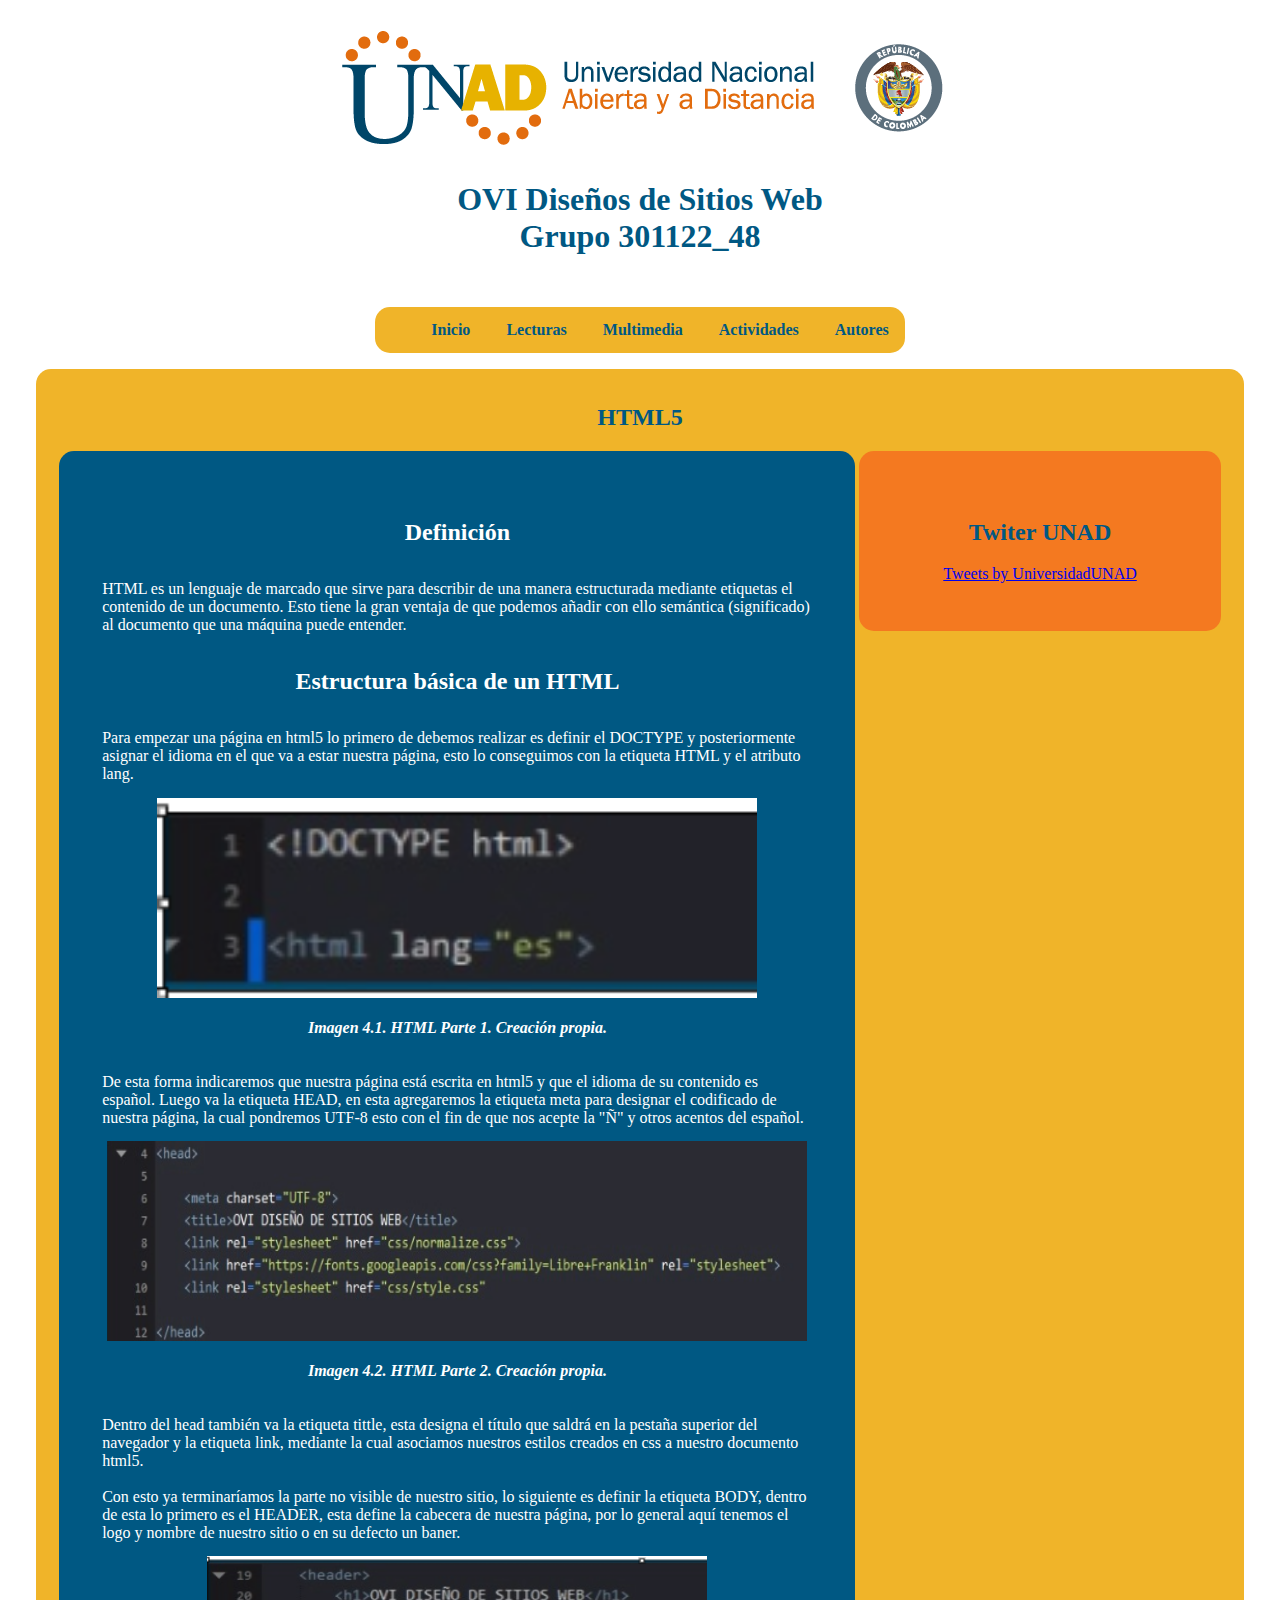
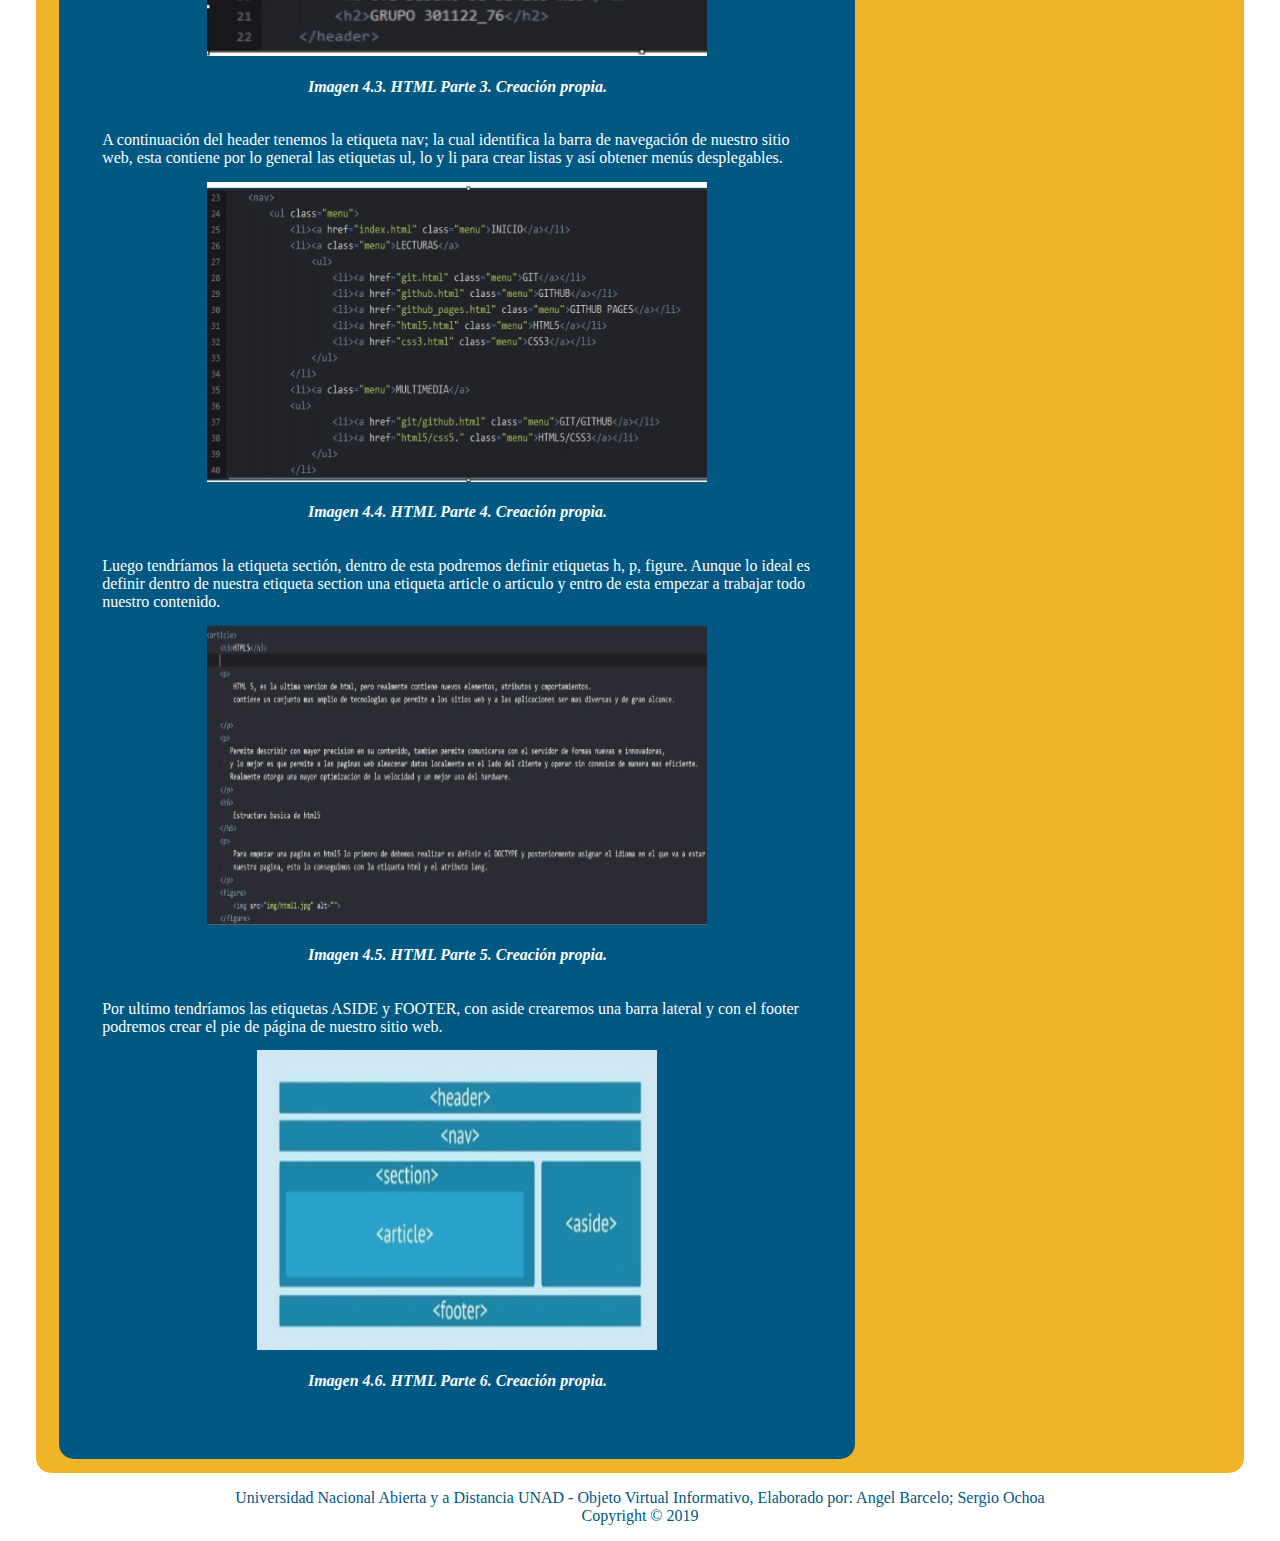
<file: lecturas4.html>
<!DOCTYPE html>
<html lang="es">

<head>
  <meta charset="utf-8">
  <title>OVI Diseños Sitios Web</title>
  <link rel="stylesheet" href="CSS/estilos.css">
  <style type="text/css"></style>
</head>

<body>
  <header>
    <img src="haderUNAD.png" alt="some_text" style="width:width;height:height">
    <h1>OVI Diseños de Sitios Web<br>Grupo 301122_48</h1>
  </header>
  <nav>
    <ul class="menu">
      <li><a href="index.html">Inicio</a></li>
      <li class="desplegable">
        <a class="btnDesplegable" href="#">Lecturas</a>
      <div class="contenidoDesplegable">
        <a href="lecturas1.html">GIT</a>
        <a href="lecturas2.html">GITHUB</a>
        <a href="lecturas3.html">Mockup's</a>
        <a href="lecturas4.html">HTML5</a>
        <a href="lecturas5.html">CSS3</a>
      </div>
      </li>
      <li class="desplegable">
        <a class="btnDesplegable" href="#">Multimedia</a>
      <div class="contenidoDesplegable">
        <a href="multimedia1.html">Curso de HTML5</a>
        <a href="multimedia2.html">Curso de CSS3</a>
      </div>
      </li>
      <li class="desplegable">
        <a class="btnDesplegable" href="#">Actividades</a>
      <div class="contenidoDesplegable">
        <a href="actividades1.html">1.Ordenar Letras Git</a>
        <a href="actividades2.html">2.Sopa de Letras</a>
        <a href="actividades3.html">3.Crucigramas</a>
      </div>
      </li>
      <li><a href="autores.html">Autores</a></li>
    </ul>
  </nav>

  <section class="contenedor">
    <h2>HTML5</h2>

    <section class="principal">
      <h2>Definición</h2>
      <article>
        HTML es un lenguaje de marcado que sirve para describir de una manera estructurada mediante etiquetas
        el contenido de un documento. Esto tiene la gran ventaja de que podemos añadir con ello semántica (significado)
        al documento que una máquina puede entender.
      </article>
      <h2>Estructura básica de un HTML</h2>
      <article>
        Para empezar una página en html5 lo primero de debemos realizar es definir el DOCTYPE y posteriormente asignar
        el idioma en el que va a estar nuestra página, esto lo conseguimos con la etiqueta HTML y el atributo lang.
      </article>
      <img src="lecturas4-imagen1.png" width="600" height="200" align="center"/>
      <h4><i>Imagen 4.1. HTML Parte 1. Creación propia.</i></h4>
      <article>
        De esta forma indicaremos que nuestra página está escrita en html5 y que el idioma de su contenido es español.
        Luego va la etiqueta HEAD, en esta agregaremos la etiqueta meta para designar el codificado de nuestra página,
        la cual pondremos UTF-8 esto con el fin de que nos acepte la "Ñ" y otros acentos del español.
      </article>
      <img src="lecturas4-imagen2.png" width="700" height="200" align="center"/>
      <h4><i>Imagen 4.2. HTML Parte 2. Creación propia.</i></h4>
      <article>
        Dentro del head también va la etiqueta tittle, esta designa el título que saldrá en la pestaña superior del navegador
        y la etiqueta link, mediante la cual asociamos nuestros estilos creados en css a nuestro documento html5. <br><br>Con esto
        ya terminaríamos la parte no visible de nuestro sitio, lo siguiente es definir la etiqueta BODY, dentro de esta lo primero
        es el HEADER, esta define la cabecera de nuestra página, por lo general aquí tenemos el logo y nombre de nuestro sitio o
        en su defecto un baner.
      </article>
      <img src="lecturas4-imagen3.png" width="500" height="100" align="center"/>
      <h4><i>Imagen 4.3. HTML Parte 3. Creación propia.</i></h4>
      <article>
        A continuación del header tenemos la etiqueta nav; la cual identifica la barra de navegación de nuestro sitio web, esta
        contiene por lo general las etiquetas ul, lo y li para crear listas y así obtener menús desplegables.
      </article>
      <img src="lecturas4-imagen4.png" width="500" height="300" align="center"/>
      <h4><i>Imagen 4.4. HTML Parte 4. Creación propia.</i></h4>
      <article>
        Luego tendríamos la etiqueta sectión, dentro de esta podremos definir etiquetas h, p, figure. Aunque lo ideal es definir
        dentro de nuestra etiqueta section una etiqueta article o articulo y entro de esta empezar a trabajar todo nuestro contenido.
      </article>
      <img src="lecturas4-imagen5.png" width="500" height="300" align="center"/>
      <h4><i>Imagen 4.5. HTML Parte 5. Creación propia.</i></h4>
      <article>
        Por ultimo tendríamos las etiquetas ASIDE y FOOTER, con aside crearemos una barra lateral y con el footer podremos crear el
        pie de página de nuestro sitio web.
      </article>
      <img src="lecturas4-imagen6.png" width="400" height="300" align="center"/>
      <h4><i>Imagen 4.6. HTML Parte 6. Creación propia.</i></h4>
    </section>

    <aside>
      <h2>Twiter UNAD</h2>
      <a width="300" height="200" class="twitter-timeline" href="https://twitter.com/UniversidadUNAD?ref_src=twsrc%5Etfw">Tweets by UniversidadUNAD</a> <script async src="https://platform.twitter.com/widgets.js" charset="utf-8"></script>
    </aside>
  </section>

  <footer>
    <p>Universidad Nacional Abierta y a Distancia UNAD - Objeto Virtual Informativo, Elaborado por: Angel
    Barcelo; Sergio Ochoa <br>Copyright &copy; 2019</p>
  </footer>

</body>
</html>
</file>
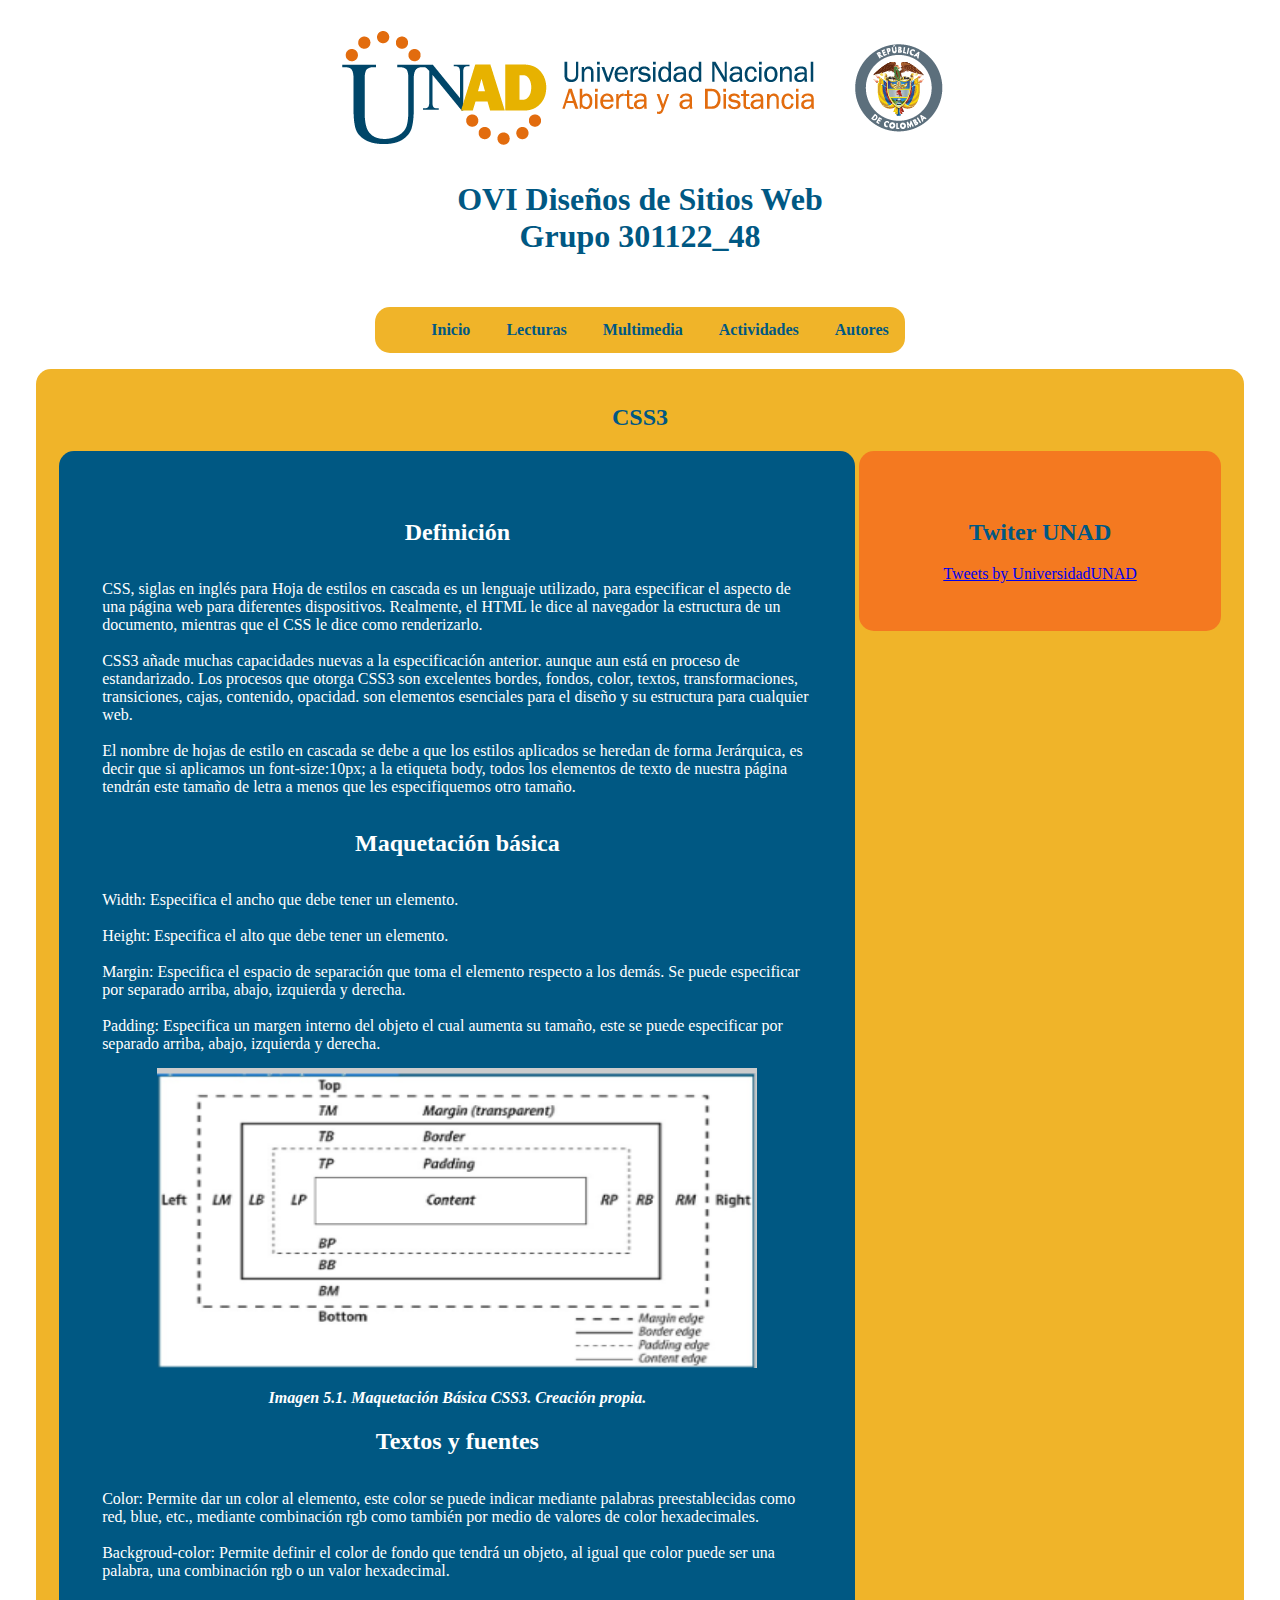
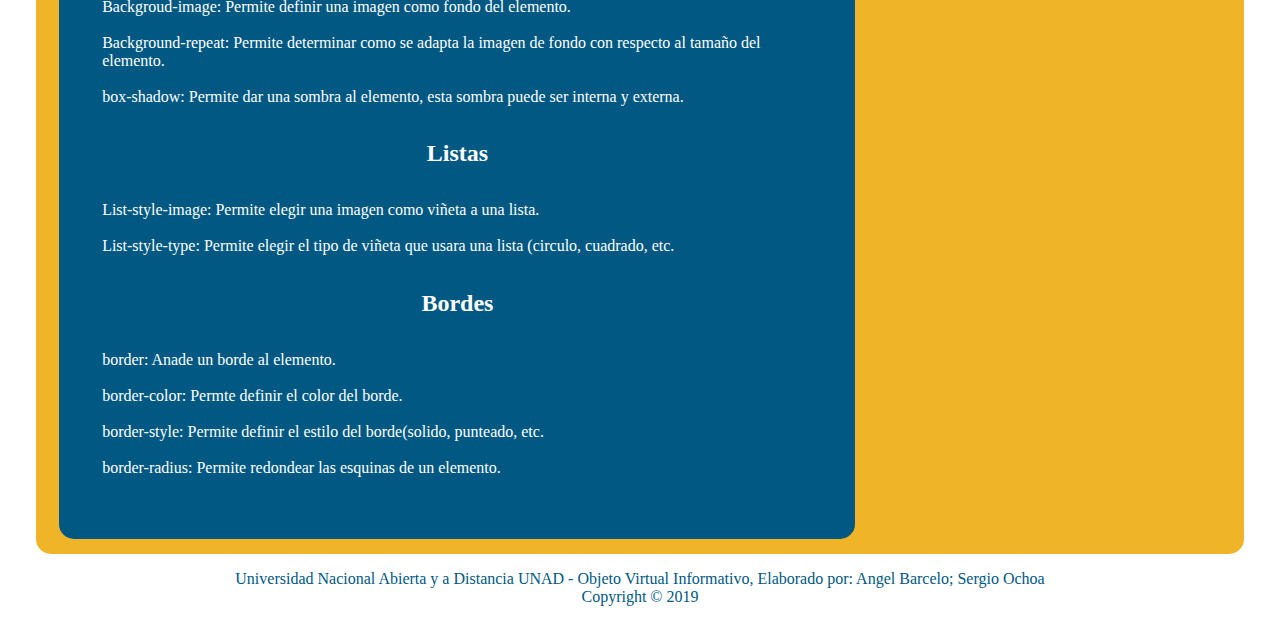
<file: lecturas5.html>
<!DOCTYPE html>
<html lang="es">

<head>
  <meta charset="utf-8">
  <title>OVI Diseños Sitios Web</title>
  <link rel="stylesheet" href="CSS/estilos.css">
  <style type="text/css"></style>
</head>

<body>
  <header>
    <img src="haderUNAD.png" alt="some_text" style="width:width;height:height">
    <h1>OVI Diseños de Sitios Web<br>Grupo 301122_48</h1>
  </header>
  <nav>
    <ul class="menu">
      <li><a href="index.html">Inicio</a></li>
      <li class="desplegable">
        <a class="btnDesplegable" href="#">Lecturas</a>
      <div class="contenidoDesplegable">
        <a href="lecturas1.html">GIT</a>
        <a href="lecturas2.html">GITHUB</a>
        <a href="lecturas3.html">Mockup's</a>
        <a href="lecturas4.html">HTML5</a>
        <a href="lecturas5.html">CSS3</a>
      </div>
      </li>
      <li class="desplegable">
        <a class="btnDesplegable" href="#">Multimedia</a>
      <div class="contenidoDesplegable">
        <a href="multimedia1.html">Curso de HTML5</a>
        <a href="multimedia2.html">Curso de CSS3</a>
      </div>
      </li>
      <li class="desplegable">
        <a class="btnDesplegable" href="#">Actividades</a>
      <div class="contenidoDesplegable">
        <a href="actividades1.html">1.Ordenar Letras Git</a>
        <a href="actividades2.html">2.Sopa de Letras</a>
        <a href="actividades3.html">3.Crucigramas</a>
      </div>
      </li>
      <li><a href="autores.html">Autores</a></li>
    </ul>
  </nav>

  <section class="contenedor">
    <h2>CSS3</h2>

    <section class="principal">
      <h2>Definición</h2>
      <article>
        CSS, siglas en inglés para Hoja de estilos en cascada es un lenguaje utilizado, para especificar el aspecto
        de una página web para diferentes dispositivos. Realmente, el HTML le dice al navegador la estructura de un documento,
        mientras que el CSS le dice como renderizarlo. <br><br>CSS3 añade muchas capacidades nuevas a la especificación anterior.
        aunque aun está en proceso de estandarizado. Los procesos que otorga CSS3 son excelentes bordes, fondos, color, textos,
        transformaciones, transiciones, cajas, contenido, opacidad. son elementos esenciales para el diseño y su estructura para
        cualquier web.<br><br>El nombre de hojas de estilo en cascada se debe a que los estilos aplicados se heredan de forma Jerárquica,
        es decir que si aplicamos un font-size:10px; a la etiqueta body, todos los elementos de texto de nuestra página tendrán este
        tamaño de letra a menos que les especifiquemos otro tamaño.
      </article>
      <h2>Maquetación básica</h2>
      <article>
        Width: Especifica el ancho que debe tener un elemento.<br><br>Height: Especifica el alto que debe tener un elemento.<br><br>Margin:
        Especifica el espacio de separación que toma el elemento respecto a los demás. Se puede especificar por separado arriba, abajo,
        izquierda y derecha.<br><br>Padding: Especifica un margen interno del objeto el cual aumenta su tamaño, este se puede especificar
        por separado arriba, abajo, izquierda y derecha.
      </article>
      <img src="lecturas5-imagen1.png" width="600" height="300" align="center"/>
      <h4><i>Imagen 5.1. Maquetación Básica CSS3. Creación propia.</i></h4>
      <h2>Textos y fuentes</h2>
      <article>
        Color: Permite dar un color al elemento, este color se puede indicar mediante palabras preestablecidas como red, blue, etc.,
        mediante combinación rgb como también por medio de valores de color hexadecimales.<br><br>Backgroud-color: Permite definir
        el color de fondo que tendrá un objeto, al igual que color puede ser una palabra, una combinación rgb o un valor hexadecimal.
        <br><br>Backgroud-image: Permite definir una imagen como fondo del elemento.<br><br>Background-repeat: Permite determinar
        como se adapta la imagen de fondo con respecto al tamaño del elemento.<br><br>box-shadow: Permite dar una sombra al elemento,
        esta sombra puede ser interna y externa.
      </article>
      <h2>Listas</h2>
      <article>
        List-style-image: Permite elegir una imagen como viñeta a una lista.<br><br>List-style-type: Permite elegir el tipo de viñeta
        que usara una lista (circulo, cuadrado, etc.
      </article>
      <h2>Bordes</h2>
      <article>
        border: Anade un borde al elemento.<br><br>border-color: Permte definir el color del borde.<br><br>border-style: Permite definir
        el estilo del borde(solido, punteado, etc.<br><br>border-radius: Permite redondear las esquinas de un elemento.
      </article>
    </section>

    <aside>
      <h2>Twiter UNAD</h2>
      <a width="300" height="200" class="twitter-timeline" href="https://twitter.com/UniversidadUNAD?ref_src=twsrc%5Etfw">Tweets by UniversidadUNAD</a> <script async src="https://platform.twitter.com/widgets.js" charset="utf-8"></script>
    </aside>
  </section>

  <footer>
    <p>Universidad Nacional Abierta y a Distancia UNAD - Objeto Virtual Informativo, Elaborado por: Angel
    Barcelo; Sergio Ochoa <br>Copyright &copy; 2019</p>
  </footer>

</body>
</html>
</file>
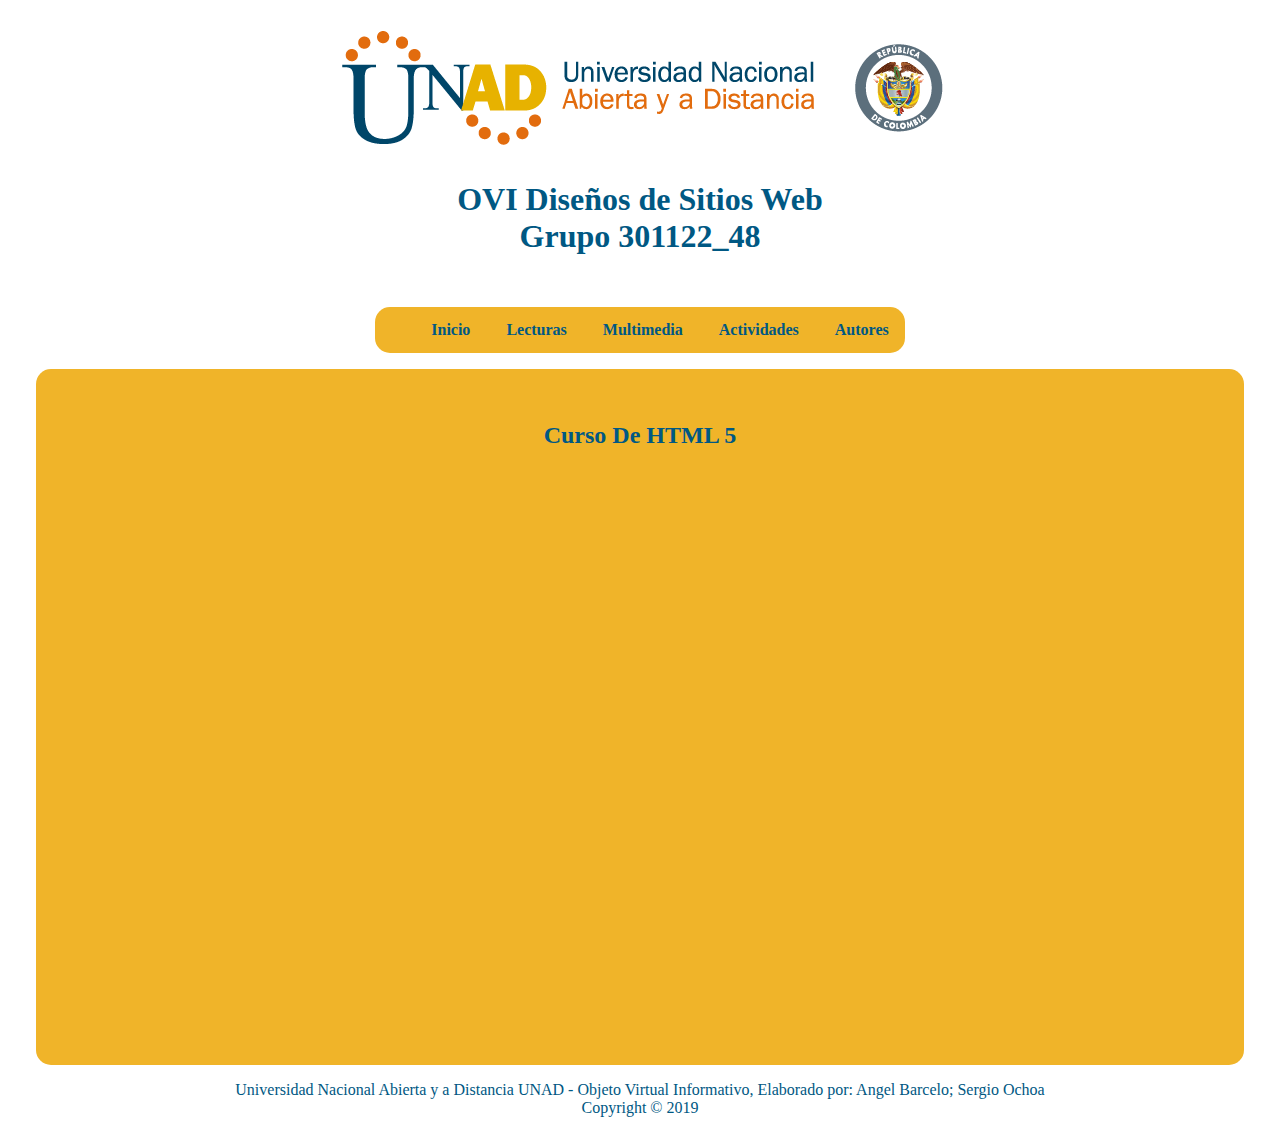
<file: multimedia1.html>
<!DOCTYPE html>
<html lang="es">

<head>
  <meta charset="utf-8">
  <title>OVI Diseños Sitios Web</title>
  <link rel="stylesheet" href="CSS/estilos.css">
  <style type="text/css"></style>
</head>

<body>
  <header>
    <img src="haderUNAD.png" alt="some_text" style="width:width;height:height">
    <h1>OVI Diseños de Sitios Web<br>Grupo 301122_48</h1>
  </header>
  <nav>
    <ul class="menu">
      <li><a href="index.html">Inicio</a></li>
      <li class="desplegable">
        <a class="btnDesplegable" href="#">Lecturas</a>
      <div class="contenidoDesplegable">
        <a href="lecturas1.html">GIT</a>
        <a href="lecturas2.html">GITHUB</a>
        <a href="lecturas3.html">Mockup's</a>
        <a href="lecturas4.html">HTML5</a>
        <a href="lecturas5.html">CSS3</a>
      </div>
      </li>
      <li class="desplegable">
        <a class="btnDesplegable" href="#">Multimedia</a>
      <div class="contenidoDesplegable">
        <a href="multimedia1.html">Curso de HTML5</a>
        <a href="multimedia2.html">Curso de CSS3</a>
      </div>
      </li>
      <li class="desplegable">
        <a class="btnDesplegable" href="#">Actividades</a>
      <div class="contenidoDesplegable">
        <a href="actividades1.html">1. Ordenar Letras Git</a>
        <a href="actividades2.html">2. Sopa De Letras</a>
        <a href="actividades3.html">3. Crucigramas</a>
      </div>
      </li>
      <li><a href="autores.html">Autores</a></li>
    </ul>
  </nav>
<section class="contenedor">
  <br>
  <h3>
    <h2 align="center">Curso De HTML 5</h2>
  </h3>
  <br/>
  <div align="center">
    <iframe width="700" height="560" src="https://www.youtube.com/embed/QC9_8nRNNHA" frameborder="0" allow="accelerometer; autoplay; encrypted-media; gyroscope; picture-in-picture" allowfullscreen></iframe>
  </div>
 </section>
<footer>
    <p>Universidad Nacional Abierta y a Distancia UNAD - Objeto Virtual Informativo, Elaborado por: Angel
    Barcelo; Sergio Ochoa <br>Copyright &copy; 2019</p>
  </footer>

</body>
</html>
</file>
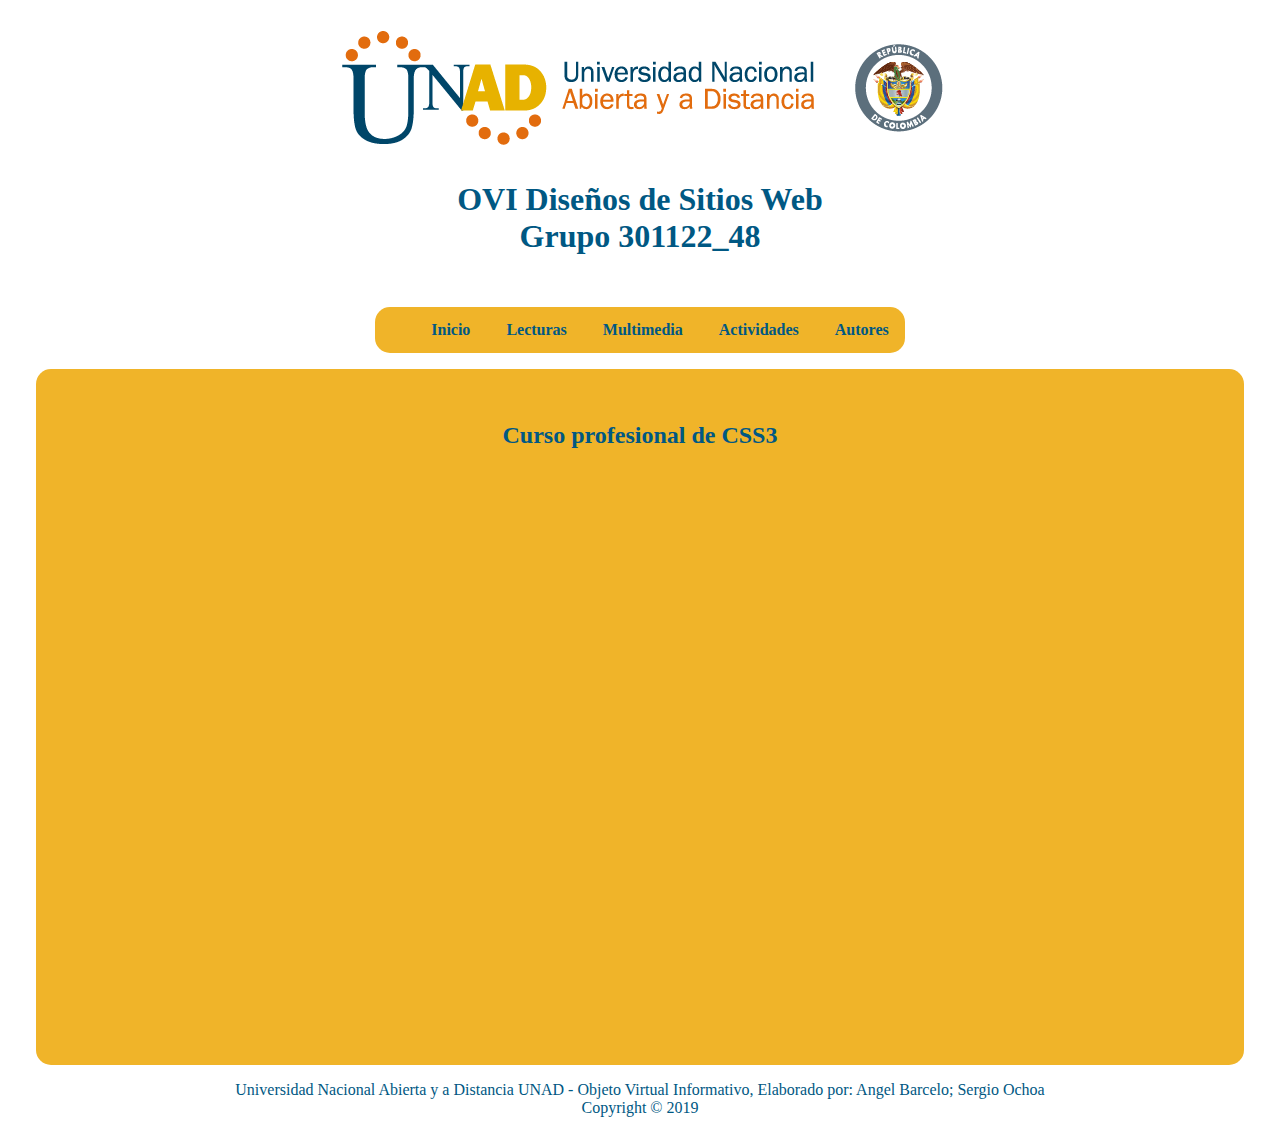
<file: multimedia2.html>
<!DOCTYPE html>
<html lang="es">

<head>
  <meta charset="utf-8">
  <title>OVI Diseños Sitios Web</title>
  <link rel="stylesheet" href="CSS/estilos.css">
  <style type="text/css"></style>
</head>

<body>
  <header>
    <img src="haderUNAD.png" alt="some_text" style="width:width;height:height">
    <h1>OVI Diseños de Sitios Web<br>Grupo 301122_48</h1>
  </header>
  <nav>
    <ul class="menu">
      <li><a href="index.html">Inicio</a></li>
      <li class="desplegable">
        <a class="btnDesplegable" href="#">Lecturas</a>
      <div class="contenidoDesplegable">
        <a href="lecturas1.html">GIT</a>
        <a href="lecturas2.html">GITHUB</a>
        <a href="lecturas3.html">Mockup's</a>
        <a href="lecturas4.html">HTML5</a>
        <a href="lecturas5.html">CSS3</a>
      </div>
      </li>
      <li class="desplegable">
        <a class="btnDesplegable" href="#">Multimedia</a>
      <div class="contenidoDesplegable">
        <a href="multimedia1.html">Curso de HTML5</a>
        <a href="multimedia2.html">Curso de CSS3</a>
      </div>
      </li>
      <li class="desplegable">
        <a class="btnDesplegable" href="#">Actividades</a>
      <div class="contenidoDesplegable">
        <a href="actividades1.html">1. Ordenar Letras Git</a>
        <a href="actividades2.html">2. Sopa De Letras</a>
        <a href="actividades3.html">3. Crucigramas</a>
      </div>
      </li>
      <li><a href="autores.html">Autores</a></li>
    </ul>
  </nav>
<section class="contenedor">
  <br>
  <h3>
    <h2 align="center">Curso profesional de CSS3</h2>
  </h3>
  <br/>
  <div align="center">
          <iframe width="700" height="560" src="https://www.youtube.com/embed/siWLadl5j5w" frameborder="0" allow="accelerometer; autoplay; encrypted-media; gyroscope; picture-in-picture" allowfullscreen></iframe>

    </div>
 </section>
<footer>
    <p>Universidad Nacional Abierta y a Distancia UNAD - Objeto Virtual Informativo, Elaborado por: Angel Barcelo; Sergio Ochoa <br>Copyright &copy; 2019</p>
  </footer>

</body>
</html>
</file>
<file: CSS/estilos.css>
nav, .contenedor, footer, article, header, .principal, aside{
  max-width: 93%;
  margin: auto;
  text-align: center;
  font-family: "Franklin Gothic Book";
}
html{
  background-color: white;
}
header{
  background-color: white;
  text-align: center;
  padding: 0.9em 1em;
  color: #005883;
}
footer{
  background-color: white;
  color: #005883;
}
.contenedor{
  background-color: #F0B429;
  border-radius: 15px;
  padding: 0.9em 1em;
  color: #005883;
}
article{
  background-color: #005883;
  text-align: left;
  padding: 0.9em 1em;
}
.principal{
  background-color: #005883;
  display:inline-block;
  width: 65%;
  border-radius: 15px;
  padding: 3em 1em;
  color: white;
  vertical-align: top;
}
.principal2{
  background-color: #005883;
  display:inline-block;
  width: 65%;
  border-radius: 15px;
  padding: 3em 1em;
  color: white;
  vertical-align: top;
}
aside{
  background-color: #F47920;
  display:inline-block;
  width: 28%;
  border-radius: 15px;
  text-align: center;
  padding: 3em 1em;
}
nav{
  background-color: #F0B429;
  text-align: center;
  border-radius: 15px;
  width: 530px;
  font-weight: bold;
}
/* Menú */
.menu li{
  display: inline-block;
}
li a, btnDesplegable{
  color: #005883;
  display: inline-block;
  padding: 0.9em 1em;
  text-align: center;
  text-decoration: none;
}
.contenidoDesplegable{
  display: none;
  position: absolute;
  background-color: cornsilk;
  min-width: 8em;
  border-radius: 15px;
}
.contenidoDesplegable a{
  padding: 0.9em 1em;
  display: block;
  text-align: left;
  border-radius: 15px;
}
.contenidoDesplegable a:hover{
  background-color: #F47920;
  border-radius: 15px;
}
.desplegable:hover .contenidoDesplegable{
  display: block;
  border-radius: 15px;
}
li a:hover{
  background-color: #F47920;
  border-radius: 15px;
}
</file>
